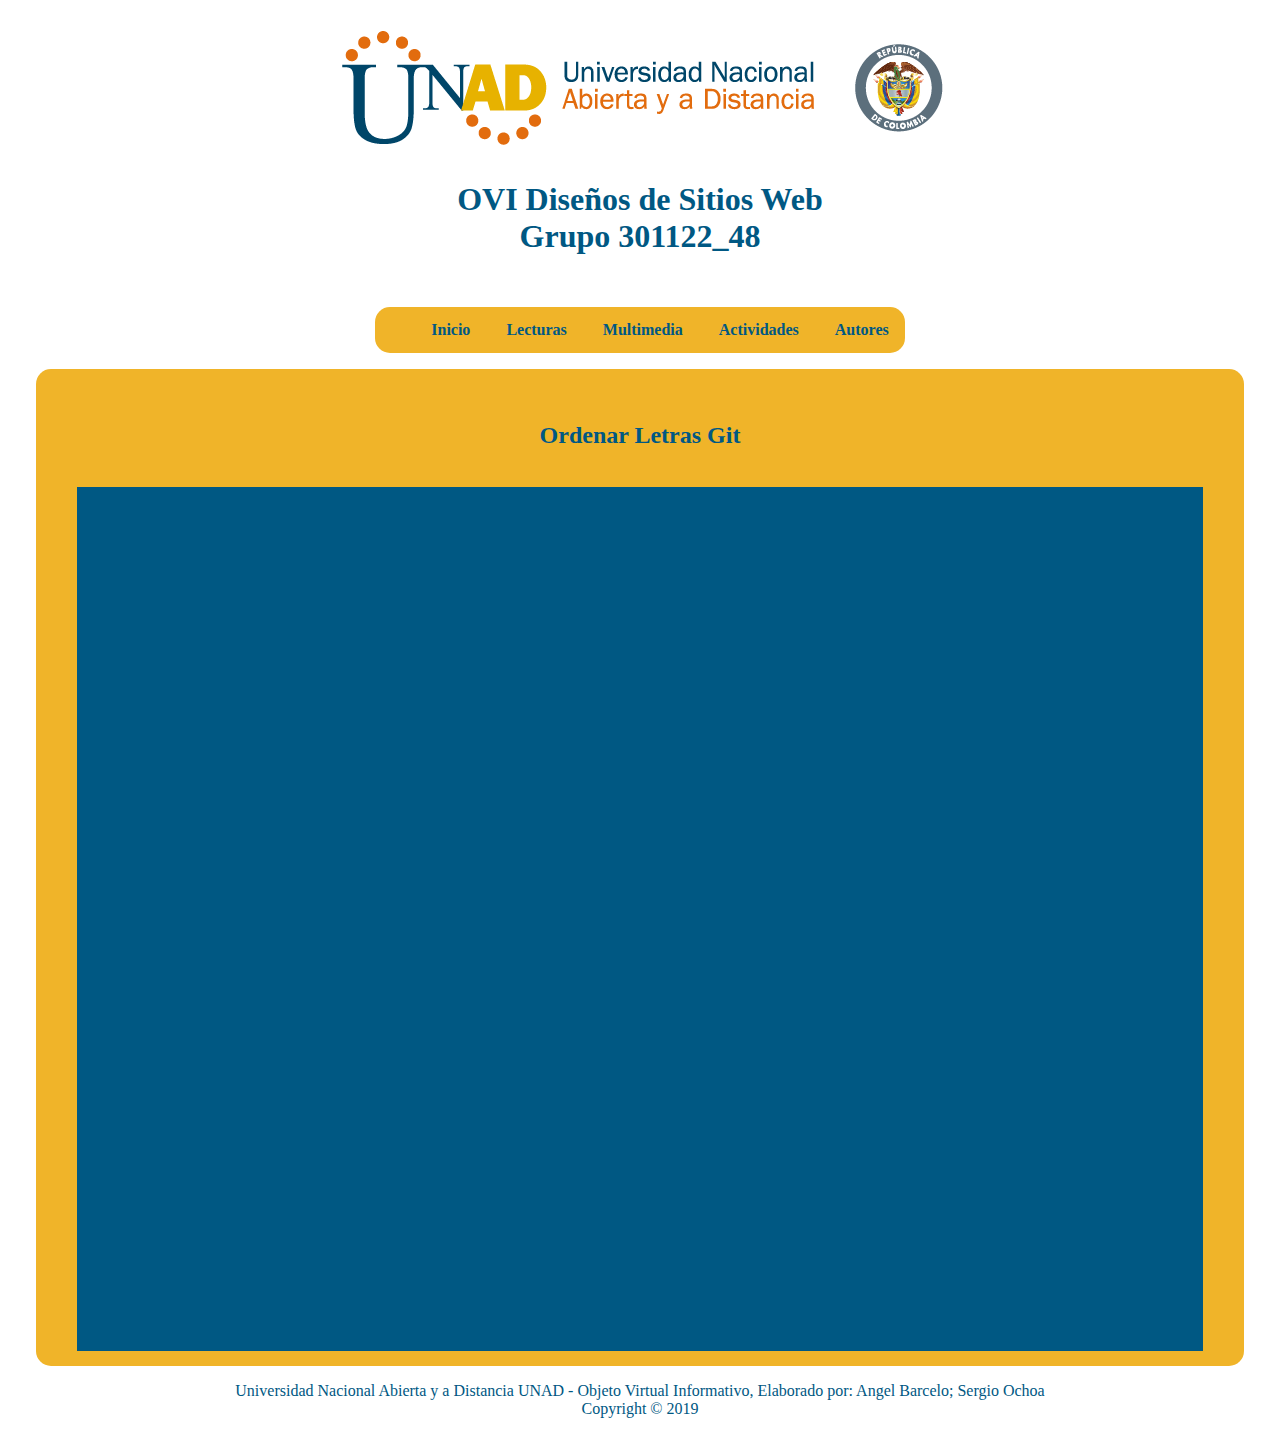
<file: actividades1.html>
<!DOCTYPE html>
<html lang="es">

<head>
  <meta charset="utf-8">
  <title>OVI Diseños Sitios Web</title>
  <link rel="stylesheet" href="CSS/estilos.css">
  <style type="text/css"></style>
</head>

<body>
  <header>
    <img src="haderUNAD.png" alt="some_text" style="width:width;height:height">
    <h1>OVI Diseños de Sitios Web<br>Grupo 301122_48</h1>
  </header>
  <nav>
    <ul class="menu">
      <li><a href="index.html">Inicio</a></li>
      <li class="desplegable">
        <a class="btnDesplegable" href="#">Lecturas</a>
      <div class="contenidoDesplegable">
        <a href="lecturas1.html">GIT</a>
        <a href="lecturas2.html">GITHUB</a>
        <a href="lecturas3.html">Mockup's</a>
        <a href="lecturas4.html">HTML5</a>
        <a href="lecturas5.html">CSS3</a>
      </div>
      </li>
      <li class="desplegable">
        <a class="btnDesplegable" href="#">Multimedia</a>
      <div class="contenidoDesplegable">
        <a href="multimedia1.html">Curso De HTML 5</a>
        <a href="multimedia2.html">Curso profesional de CSS3 de 0 a 100</a>
      </div>
      </li>
      <li class="desplegable">
        <a class="btnDesplegable" href="#">Actividades</a>
      <div class="contenidoDesplegable">
        <a href="actividades1.html">1. Ordenar Letras GitL</a>
        <a href="actividades2.html">2. Sopa De Letras</a>
        <a href="actividades3.html">3. Crucigramas</a>
      </div>
      </li>
      <li><a href="autores.html">Autores</a></li>
    </ul>
  </nav>
<section class="contenedor">
  <br>
  <h3>
    <h2 align="center">Ordenar Letras Git</h2>
  </h3>
  <br/>
  <article>
    <p>
      <iframe src='https://es.educaplay.com/recursos-educativos/3644293-github.html' width= '100%' height='800' frameborder='0'></iframe><a href='https://es.educaplay.com/recursos-educativos/3644293-github.html'></a>
    </p>
  </article>
    </section>
<footer>
    <p>Universidad Nacional Abierta y a Distancia UNAD - Objeto Virtual Informativo, Elaborado por: Angel Barcelo; Sergio Ochoa <br>Copyright &copy; 2019</p>
  </footer>

</body>
</html>
</file>
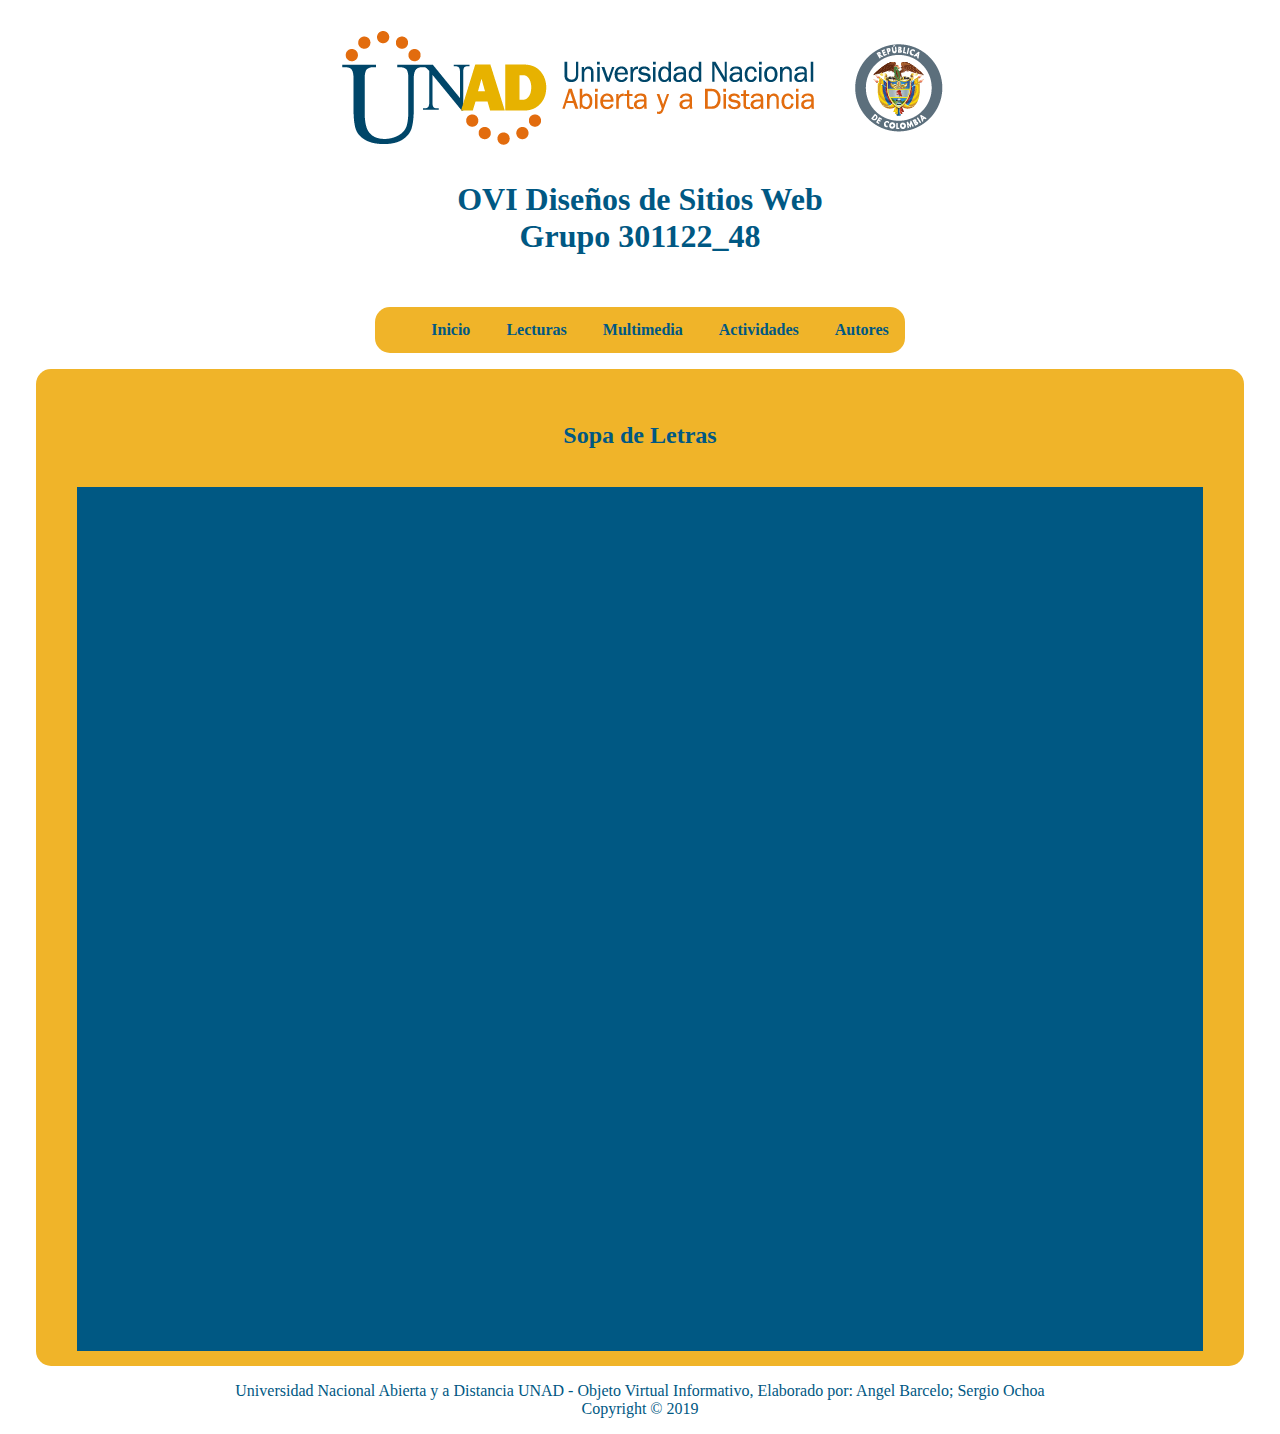
<file: actividades2.html>
<!DOCTYPE html>
<html lang="es">

<head>
  <meta charset="utf-8">
  <title>OVI Diseños Sitios Web</title>
  <link rel="stylesheet" href="CSS/estilos.css">
  <style type="text/css"></style>
</head>

<body>
  <header>
    <img src="haderUNAD.png" alt="some_text" style="width:width;height:height">
    <h1>OVI Diseños de Sitios Web<br>Grupo 301122_48</h1>
  </header>
  <nav>
    <ul class="menu">
      <li><a href="index.html">Inicio</a></li>
      <li class="desplegable">
        <a class="btnDesplegable" href="#">Lecturas</a>
      <div class="contenidoDesplegable">
        <a href="lecturas1.html">GIT</a>
        <a href="lecturas2.html">GITHUB</a>
        <a href="lecturas3.html">Mockup's</a>
        <a href="lecturas4.html">HTML5</a>
        <a href="lecturas5.html">CSS3</a>
      </div>
      </li>
      <li class="desplegable">
        <a class="btnDesplegable" href="#">Multimedia</a>
      <div class="contenidoDesplegable">
        <a href="multimedia1.html">Curso De HTML 5</a>
        <a href="multimedia2.html">Curso profesional de CSS3 de 0 a 100</a>
      </div>
      </li>
      <li class="desplegable">
        <a class="btnDesplegable" href="#">Actividades</a>
      <div class="contenidoDesplegable">
        <a href="actividades1.html">1. Ordenar Letras Git</a>
        <a href="actividades2.html">2. Sopa De Letras</a>
        <a href="actividades3.html">3. Crucigramas</a>
      </div>
      </li>
      <li><a href="autores.html">Autores</a></li>
    </ul>
  </nav>
<section class="contenedor">
  <br>
  <h3>
    <h2 align="center">Sopa de Letras</h2>
  </h3>
  <br/>
  <article>
    <p>
      <iframe src='https://es.educaplay.com/recursos-educativos/2647596-sopa_de_letras_ova_html5_y_css.html' width= '100%' height='800' frameborder='0'></iframe><a href='https://es.educaplay.com/recursos-educativos/2647596-sopa_de_letras_ova_html5_y_css.html'></a>
    </p>

  </article>
    </section>
<footer>
    <p>Universidad Nacional Abierta y a Distancia UNAD - Objeto Virtual Informativo, Elaborado por: Angel Barcelo; Sergio Ochoa <br>Copyright &copy; 2019</p>
  </footer>

</body>
</html>
</file>
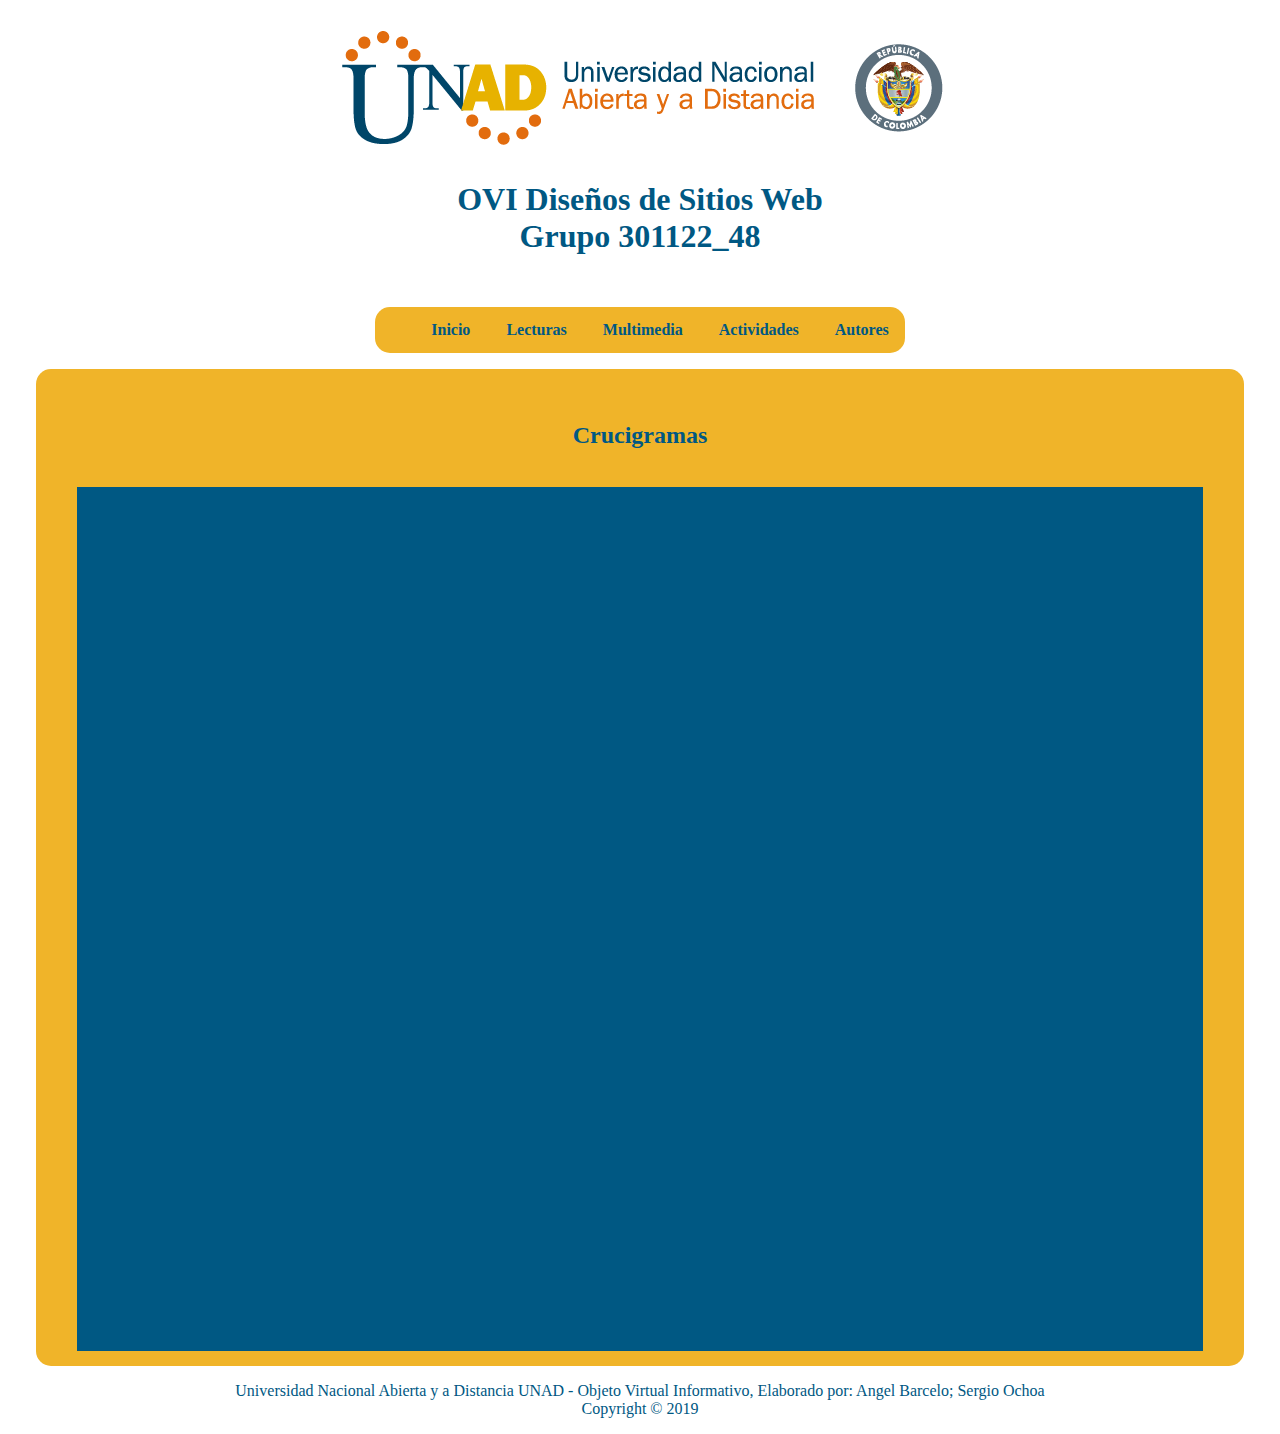
<file: actividades3.html>
<!DOCTYPE html>
<html lang="es">

<head>
  <meta charset="utf-8">
  <title>OVI Diseños Sitios Web</title>
  <link rel="stylesheet" href="CSS/estilos.css">
  <style type="text/css"></style>
</head>

<body>
  <header>
    <img src="haderUNAD.png" alt="some_text" style="width:width;height:height">
    <h1>OVI Diseños de Sitios Web<br>Grupo 301122_48</h1>
  </header>
  <nav>
    <ul class="menu">
      <li><a href="index.html">Inicio</a></li>
      <li class="desplegable">
        <a class="btnDesplegable" href="#">Lecturas</a>
      <div class="contenidoDesplegable">
        <a href="lecturas1.html">GIT</a>
        <a href="lecturas2.html">GITHUB</a>
        <a href="lecturas3.html">Mockup's</a>
        <a href="lecturas4.html">HTML5</a>
        <a href="lecturas5.html">CSS3</a>
      </div>
      </li>
      <li class="desplegable">
        <a class="btnDesplegable" href="#">Multimedia</a>
      <div class="contenidoDesplegable">
        <a href="multimedia1.html">Curso De HTML 5</a>
        <a href="multimedia2.html">Curso profesional de CSS3 de 0 a 100</a>
      </div>
      </li>
      <li class="desplegable">
        <a class="btnDesplegable" href="#">Actividades</a>
      <div class="contenidoDesplegable">
        <a href="actividades1.html">1. Ordenar Letras Git</a>
        <a href="actividades2.html">2. Sopa De Letras</a>
        <a href="actividades3.html">3. Crucigramass</a>
      </div>
      </li>
      <li><a href="autores.html">Autores</a></li>
    </ul>
  </nav>
<section class="contenedor">
  <br>
  <h3>
    <h2 align="center">Crucigramas</h2>
  </h3>
  <br/>
  <article>
    <p>
      <iframe src='https://es.educaplay.com/recursos-educativos/3258125-html_y_css.html' width= '100%' height='800' frameborder='0'></iframe><a href='https://es.educaplay.com/recursos-educativos/3258125-html_y_css.html'></a>
    </p>

  </article>
    </section>
<footer>
    <p>Universidad Nacional Abierta y a Distancia UNAD - Objeto Virtual Informativo, Elaborado por: Angel Barcelo; Sergio Ochoa <br>Copyright &copy; 2019</p>
  </footer>

</body>
</html>
</file>
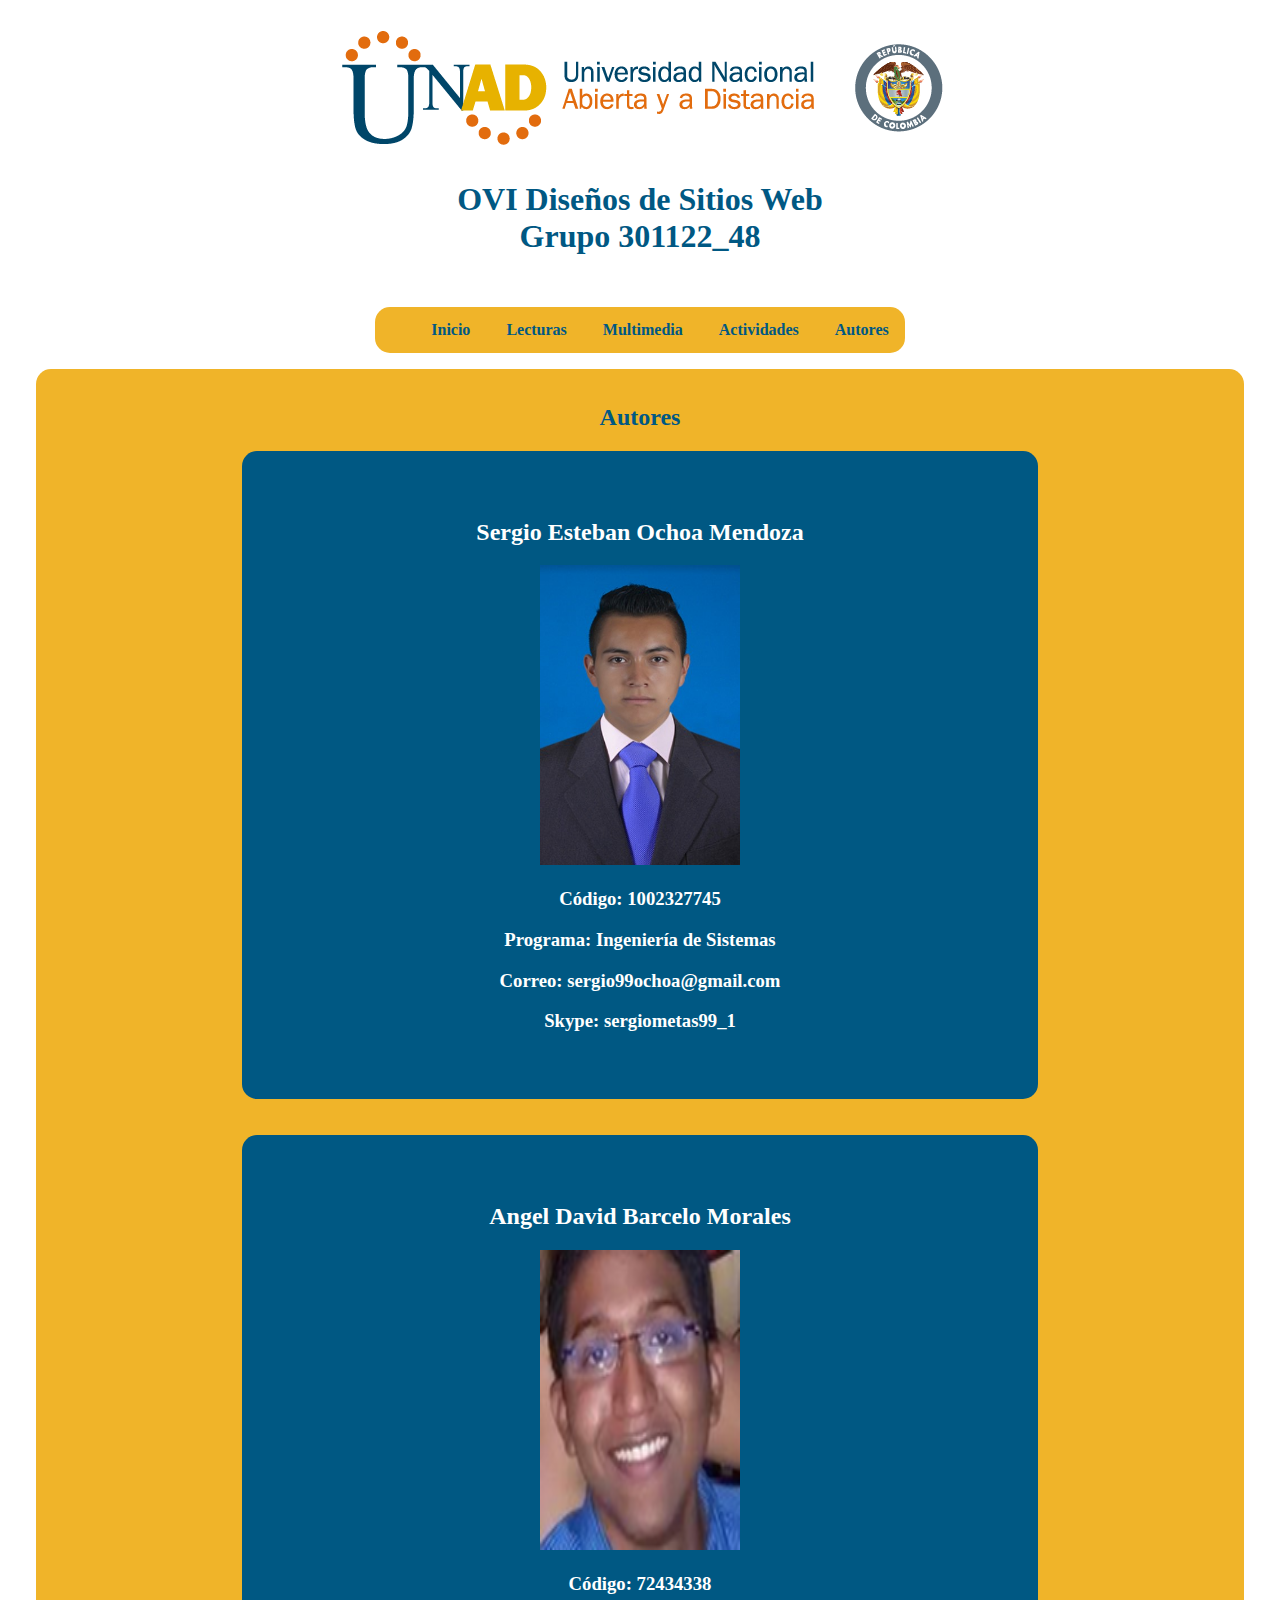
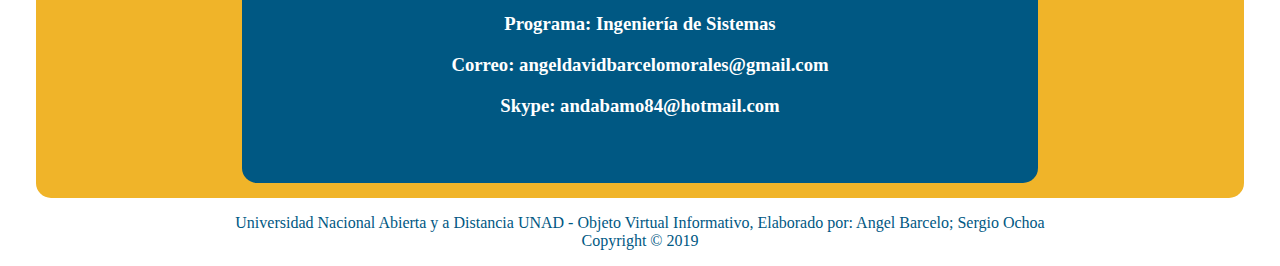
<file: autores.html>
<!DOCTYPE html>
<html lang="es">

<head>
  <meta charset="utf-8">
  <title>OVI Diseños Sitios Web</title>
  <link rel="stylesheet" href="CSS/estilos.css">
  <style type="text/css"></style>
</head>

<body>
  <header>
    <img src="haderUNAD.png" alt="some_text" style="width:width;height:height">
    <h1>OVI Diseños de Sitios Web<br>Grupo 301122_48</h1>
  </header>
  <nav>
    <ul class="menu">
      <li><a href="index.html">Inicio</a></li>
      <li class="desplegable">
        <a class="btnDesplegable" href="#">Lecturas</a>
      <div class="contenidoDesplegable">
        <a href="lecturas1.html">GIT</a>
        <a href="lecturas2.html">GITHUB</a>
        <a href="lecturas3.html">Mockup's</a>
        <a href="lecturas4.html">HTML5</a>
        <a href="lecturas5.html">CSS3</a>
      </div>
      </li>
      <li class="desplegable">
        <a class="btnDesplegable" href="#">Multimedia</a>
      <div class="contenidoDesplegable">
        <a href="multimedia1.html">Curso de HTML5</a>
        <a href="multimedia2.html">Curso de CSS3</a>
      </div>
      </li>
      <li class="desplegable">
        <a class="btnDesplegable" href="#">Actividades</a>
      <div class="contenidoDesplegable">
        <a href="actividades1.html">1.Ordenar Letras Git</a>
        <a href="actividades2.html">2.Sopa de Letras</a>
        <a href="actividades3.html">3.Crucigramas</a>
      </div>
      </li>
      <li><a href="autores.html">Autores</a></li>
    </ul>
  </nav>

  <section class="contenedor">
    <h2>Autores</h2>
    <section class="principal">
      <h2>Sergio Esteban Ochoa Mendoza</h2>
      <img src="autores1.jpg" width="200px" height="300px">
      <h3>Código: 1002327745</h3>
      <h3>Programa: Ingeniería de Sistemas</h3>
      <h3>Correo: sergio99ochoa@gmail.com</h3>
      <h3>Skype: sergiometas99_1</h3>
    </section>
    <br><br><br>
    <section class="principal2">
      <h2>Angel David Barcelo Morales</h2>
      <img src="autores2.jpg" width="200px" height="300px">
      <h3>Código: 72434338</h3>
      <h3>Programa: Ingeniería de Sistemas</h3>
      <h3>Correo: angeldavidbarcelomorales@gmail.com</h3>
      <h3>Skype: andabamo84@hotmail.com</h3>
    </section>
  </section>

  <footer>
    <p>Universidad Nacional Abierta y a Distancia UNAD - Objeto Virtual Informativo, Elaborado por: Angel
    Barcelo; Sergio Ochoa <br>Copyright &copy; 2019</p>
  </footer>

</body>
</html>
</file>
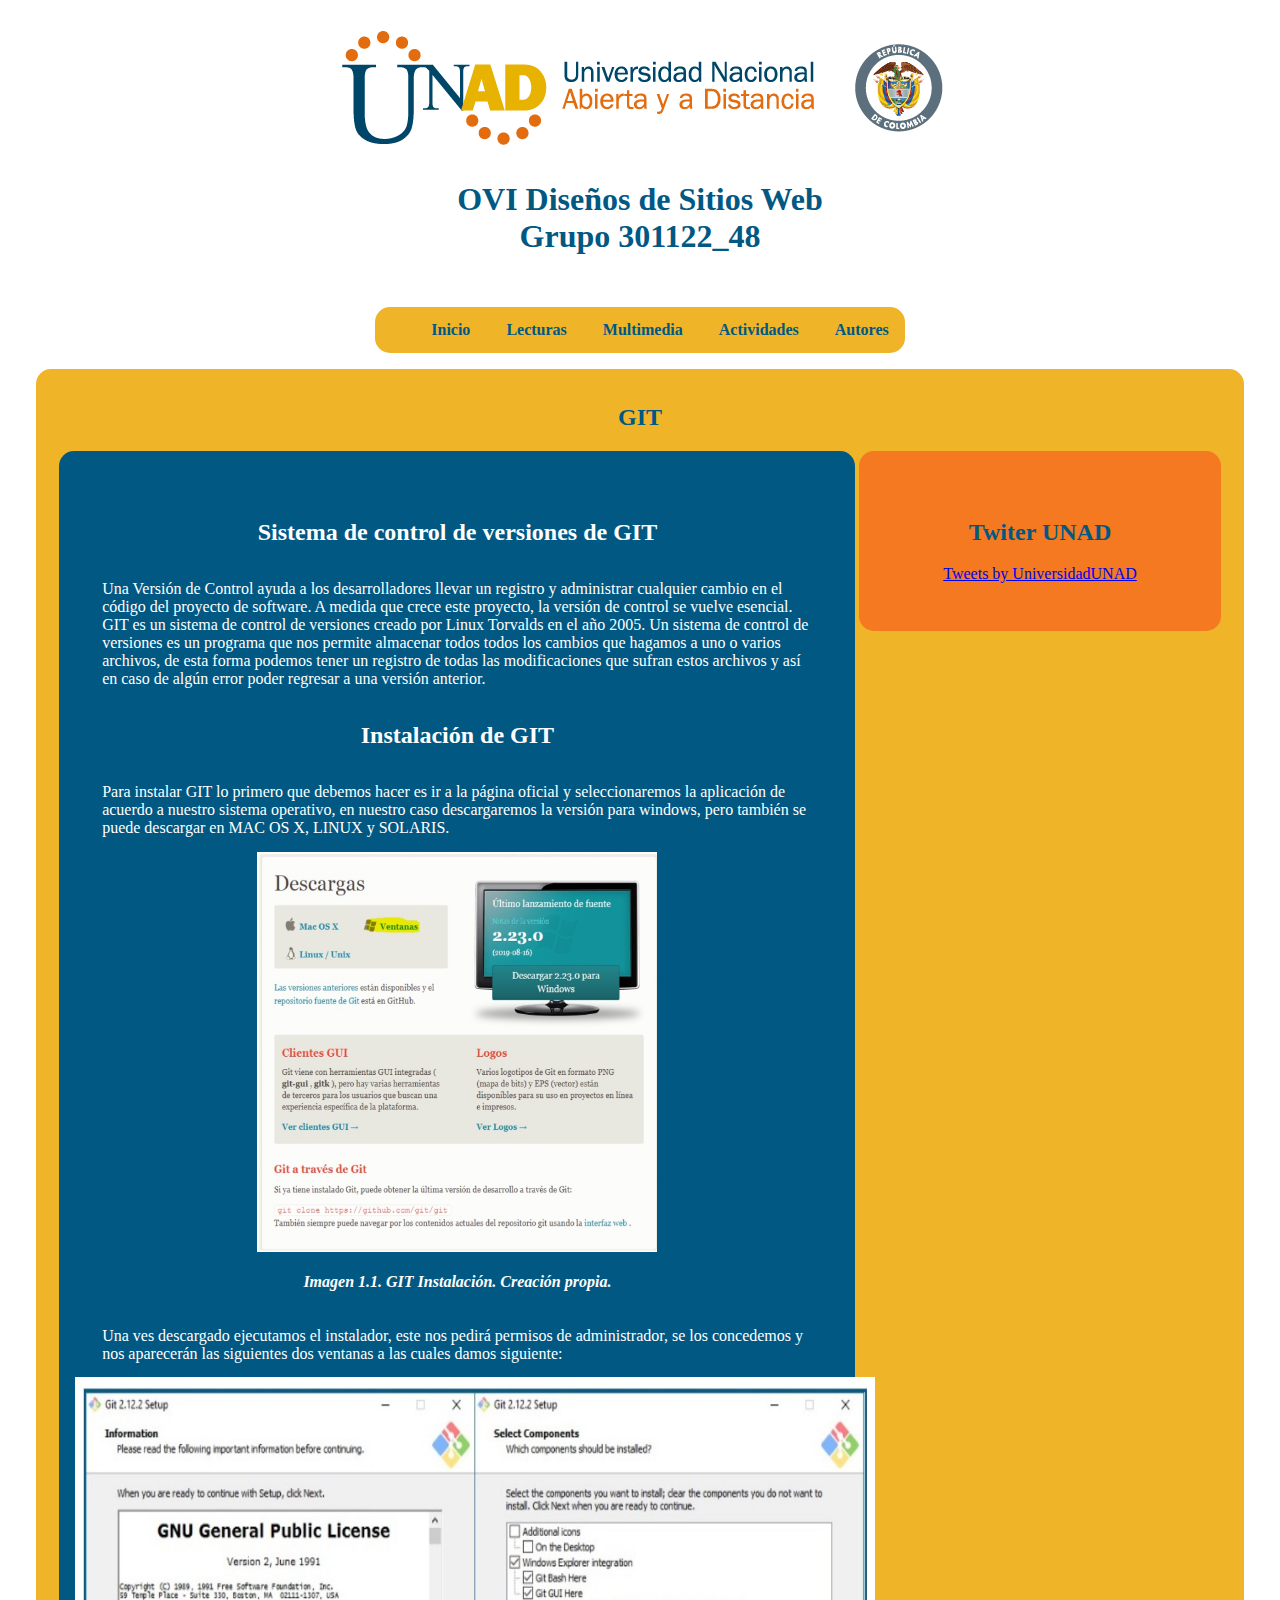
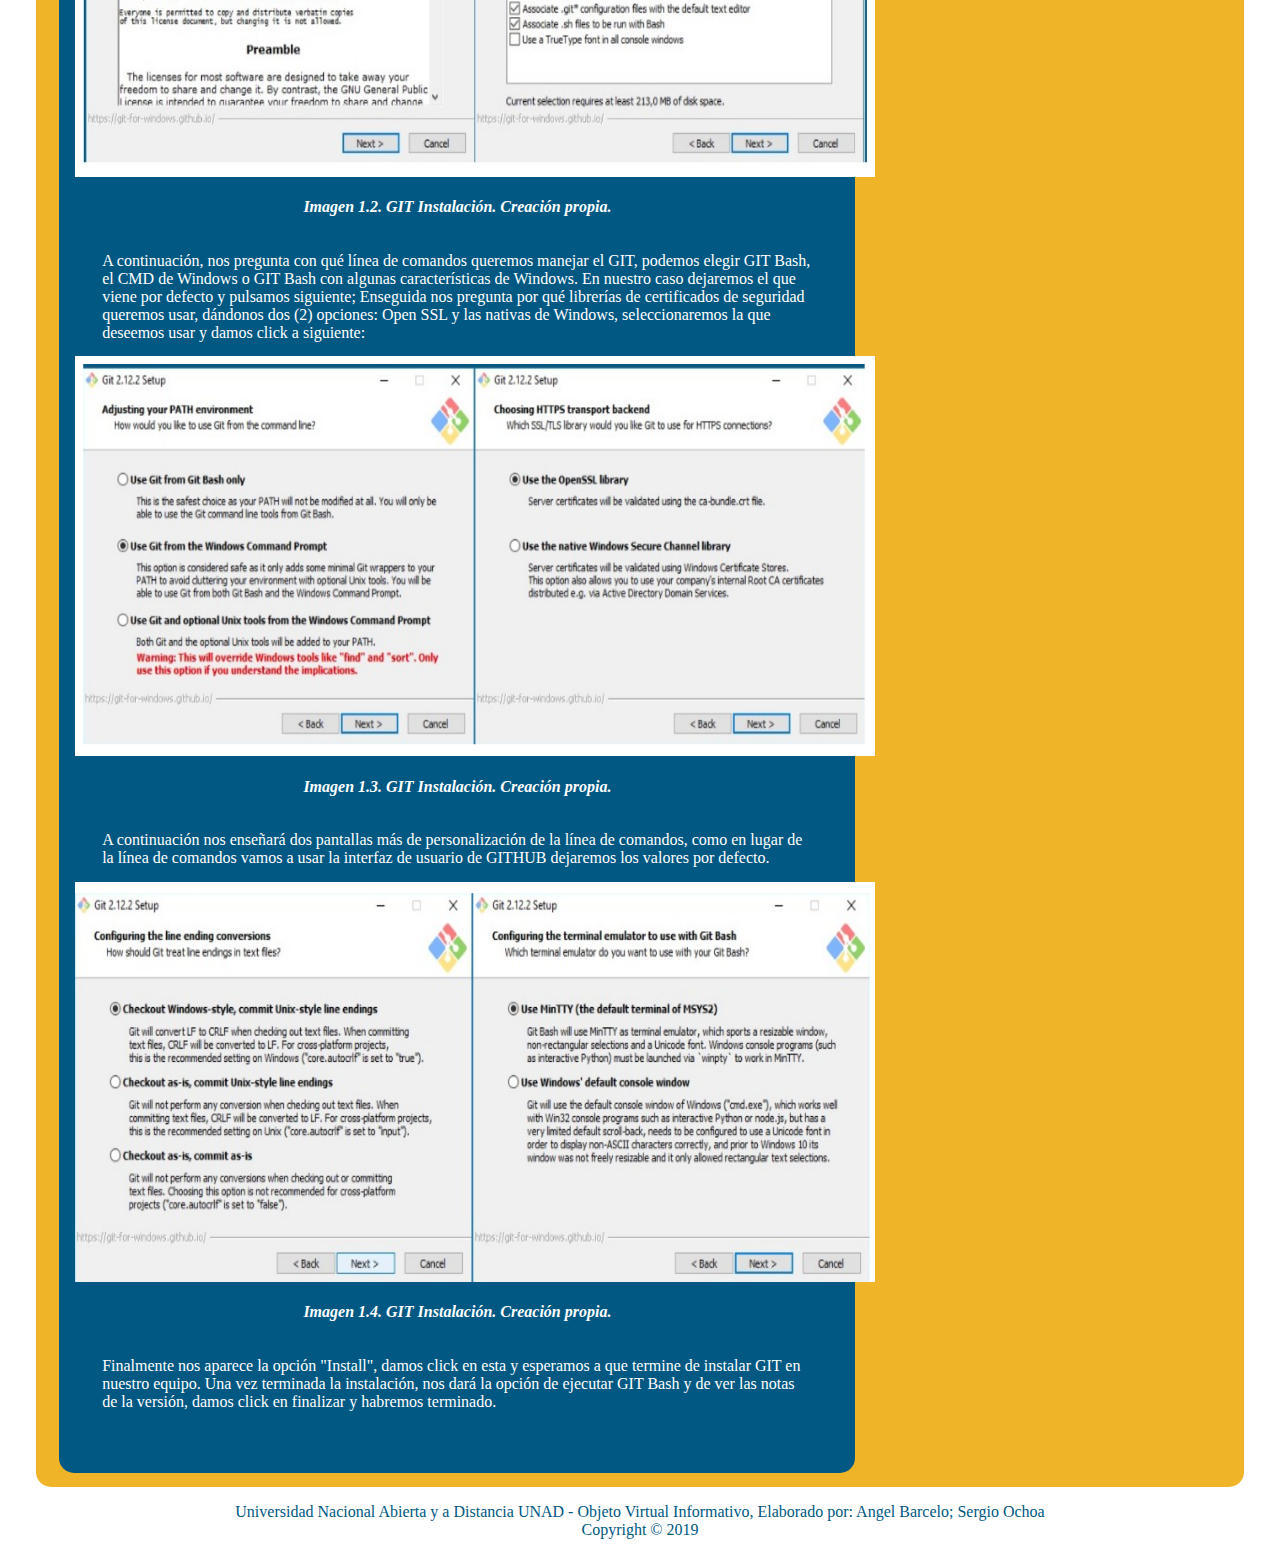
<file: lecturas1.html>
<!DOCTYPE html>
<html lang="es">

<head>
  <meta charset="utf-8">
  <title>OVI Diseños Sitios Web</title>
  <link rel="stylesheet" href="CSS/estilos.css">
  <style type="text/css"></style>
</head>

<body>
  <header>
    <img src="haderUNAD.png" alt="some_text" style="width:width;height:height">
    <h1>OVI Diseños de Sitios Web<br>Grupo 301122_48</h1>
  </header>
  <nav>
    <ul class="menu">
      <li><a href="index.html">Inicio</a></li>
      <li class="desplegable">
        <a class="btnDesplegable" href="#">Lecturas</a>
      <div class="contenidoDesplegable">
        <a href="lecturas1.html">GIT</a>
        <a href="lecturas2.html">GITHUB</a>
        <a href="lecturas3.html">Mockup's</a>
        <a href="lecturas4.html">HTML5</a>
        <a href="lecturas5.html">CSS3</a>
      </div>
      </li>
      <li class="desplegable">
        <a class="btnDesplegable" href="#">Multimedia</a>
      <div class="contenidoDesplegable">
        <a href="multimedia1.html">Curso de HTML5</a>
        <a href="multimedia2.html">Curso de CSS3</a>
      </div>
      </li>
      <li class="desplegable">
        <a class="btnDesplegable" href="#">Actividades</a>
      <div class="contenidoDesplegable">
        <a href="actividades1.html">1.Ordenar Letras Git</a>
        <a href="actividades2.html">2.Sopa de Letras</a>
        <a href="actividades3.html">3.Crucigramas</a>
      </div>
      </li>
      <li><a href="autores.html">Autores</a></li>
    </ul>
  </nav>

  <section class="contenedor">
    <h2>GIT</h2>

    <section class="principal">
      <h2>Sistema de control de versiones de GIT</h2>
      <article>
        Una Versión de Control ayuda a los desarrolladores llevar un registro y administrar cualquier cambio
        en el código del proyecto de software. A medida que crece este proyecto, la versión de control se vuelve esencial.<br>
        GIT es un sistema de control de versiones creado por Linux Torvalds en el año 2005.
        Un sistema de control de versiones es un programa que nos permite almacenar todos todos
        los cambios que hagamos a uno o varios archivos, de esta forma podemos tener un registro de todas
        las modificaciones que sufran estos archivos y así en caso de algún error poder regresar a una
        versión anterior.
      </article>
      <h2>Instalación de GIT</h2>
      <article>
        Para instalar GIT lo primero que debemos hacer es ir a la página oficial y seleccionaremos la aplicación
        de acuerdo a nuestro sistema operativo, en nuestro caso descargaremos la versión para windows, pero también
        se puede descargar en MAC OS X, LINUX y SOLARIS.
      </article>
      <img src="lecturas1-imagen1.png" width="400" height="400" align="center"/>
      <h4><i>Imagen 1.1. GIT Instalación. Creación propia.</i></h4>
      <article>
        Una ves descargado ejecutamos el instalador, este nos pedirá permisos de administrador, se los concedemos y nos
        aparecerán las siguientes dos ventanas a las cuales damos siguiente:
      </article>
      <img src="lecturas1-imagen2.png" width="800" height="400" align="center"/>
      <h4><i>Imagen 1.2. GIT Instalación. Creación propia.</i></h4>
      <article>
        A continuación, nos pregunta con qué línea de comandos queremos manejar el GIT, podemos elegir GIT Bash,
        el CMD de Windows o GIT Bash con algunas características de Windows. En nuestro caso dejaremos el que viene
        por defecto y pulsamos siguiente; Enseguida nos pregunta por qué librerías de certificados de seguridad queremos
        usar, dándonos dos (2) opciones: Open SSL y las nativas de Windows, seleccionaremos la que deseemos usar y damos
        click a siguiente:
      </article>
      <img src="lecturas1-imagen3.png" width="800" height="400" align="center"/>
      <h4><i>Imagen 1.3. GIT Instalación. Creación propia.</i></h4>
      <article>
        A continuación nos enseñará dos pantallas más de personalización de la línea de comandos, como en lugar de la línea
        de comandos vamos a usar la interfaz de usuario de GITHUB dejaremos los valores por defecto.
      </article>
      <img src="lecturas1-imagen4.png" width="800" height="400" align="center"/>
      <h4><i>Imagen 1.4. GIT Instalación. Creación propia.</i></h4>
      <article>
        Finalmente nos aparece la opción "Install", damos click en esta y esperamos a que termine de instalar GIT en nuestro
        equipo. Una vez terminada la instalación, nos dará la opción de ejecutar GIT Bash y de ver las notas de la versión, damos
        click en finalizar y habremos terminado.
      </article>
    </section>

    <aside>
      <h2>Twiter UNAD</h2>
      <a width="300" height="200" class="twitter-timeline" href="https://twitter.com/UniversidadUNAD?ref_src=twsrc%5Etfw">Tweets by UniversidadUNAD</a> <script async src="https://platform.twitter.com/widgets.js" charset="utf-8"></script>
    </aside>
  </section>

  <footer>
    <p>Universidad Nacional Abierta y a Distancia UNAD - Objeto Virtual Informativo, Elaborado por: Angel
    Barcelo; Sergio Ochoa <br>Copyright &copy; 2019</p>
  </footer>

</body>
</html>
</file>
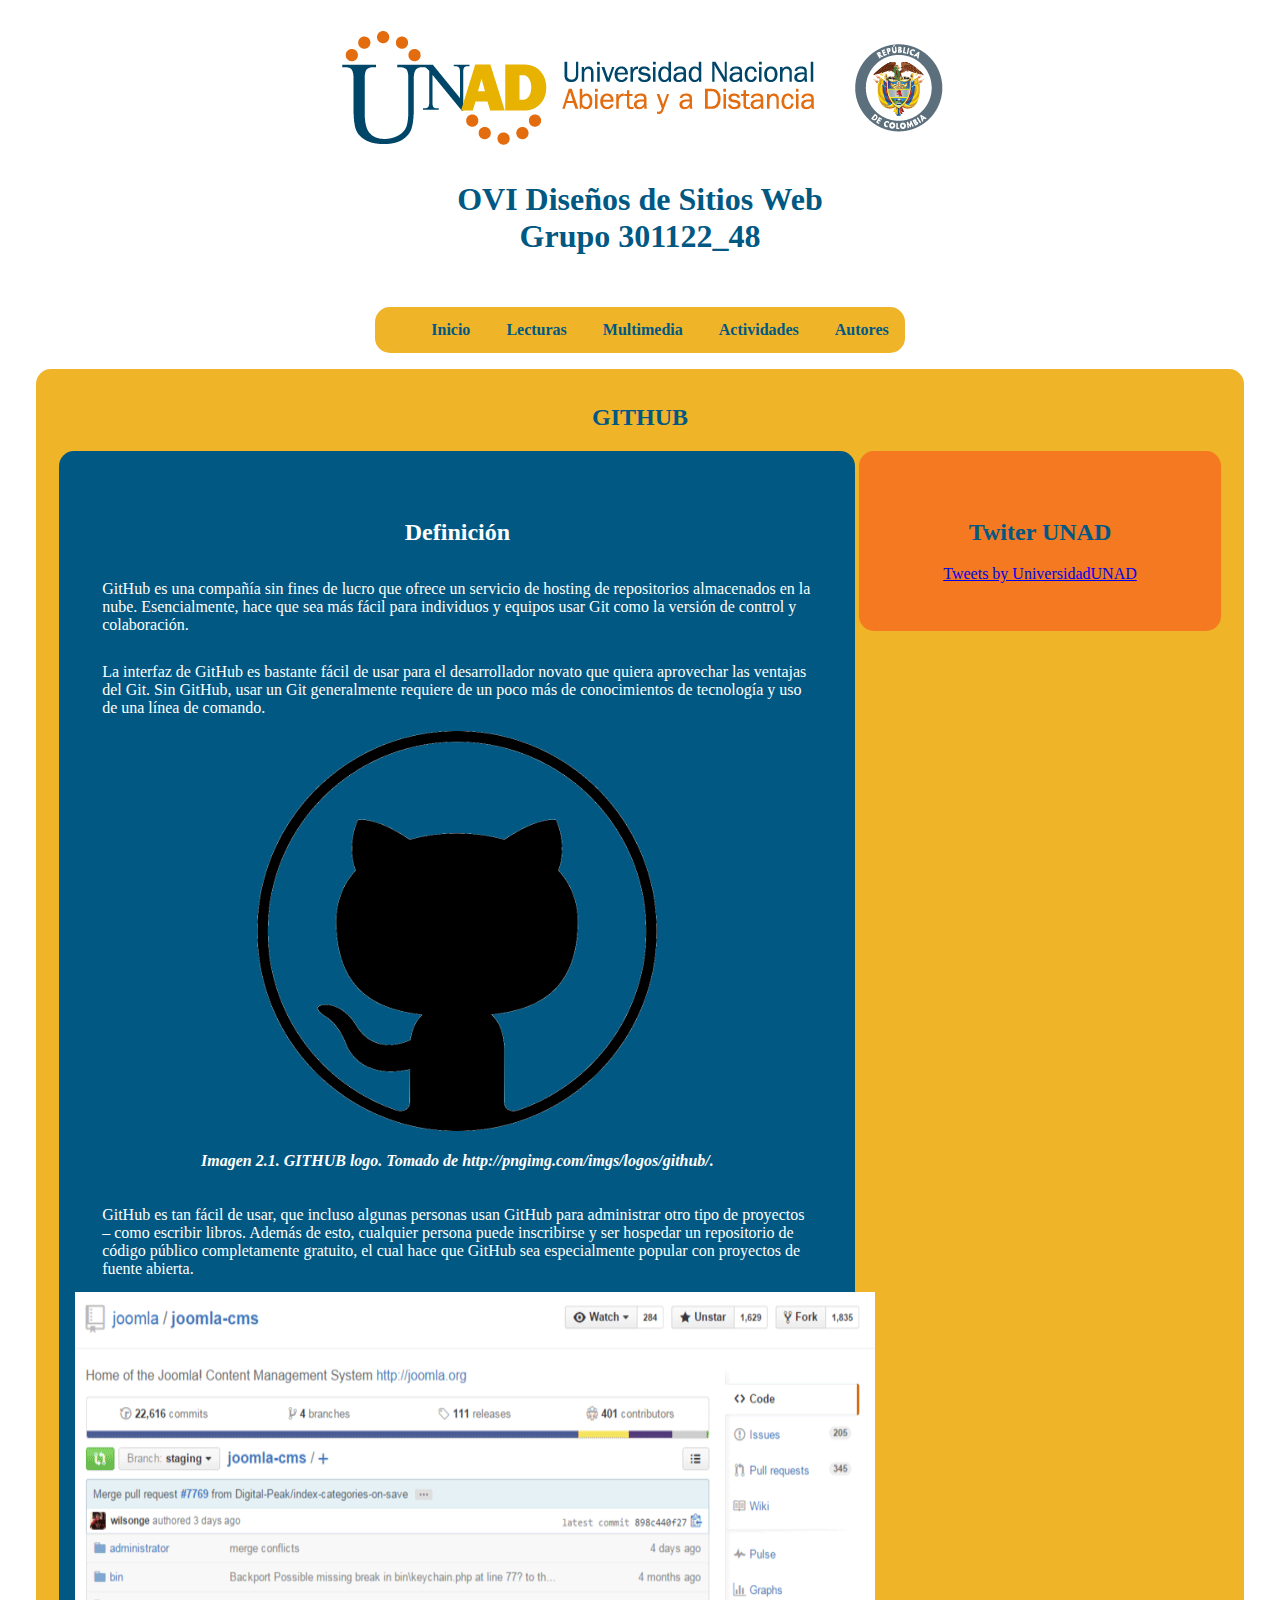
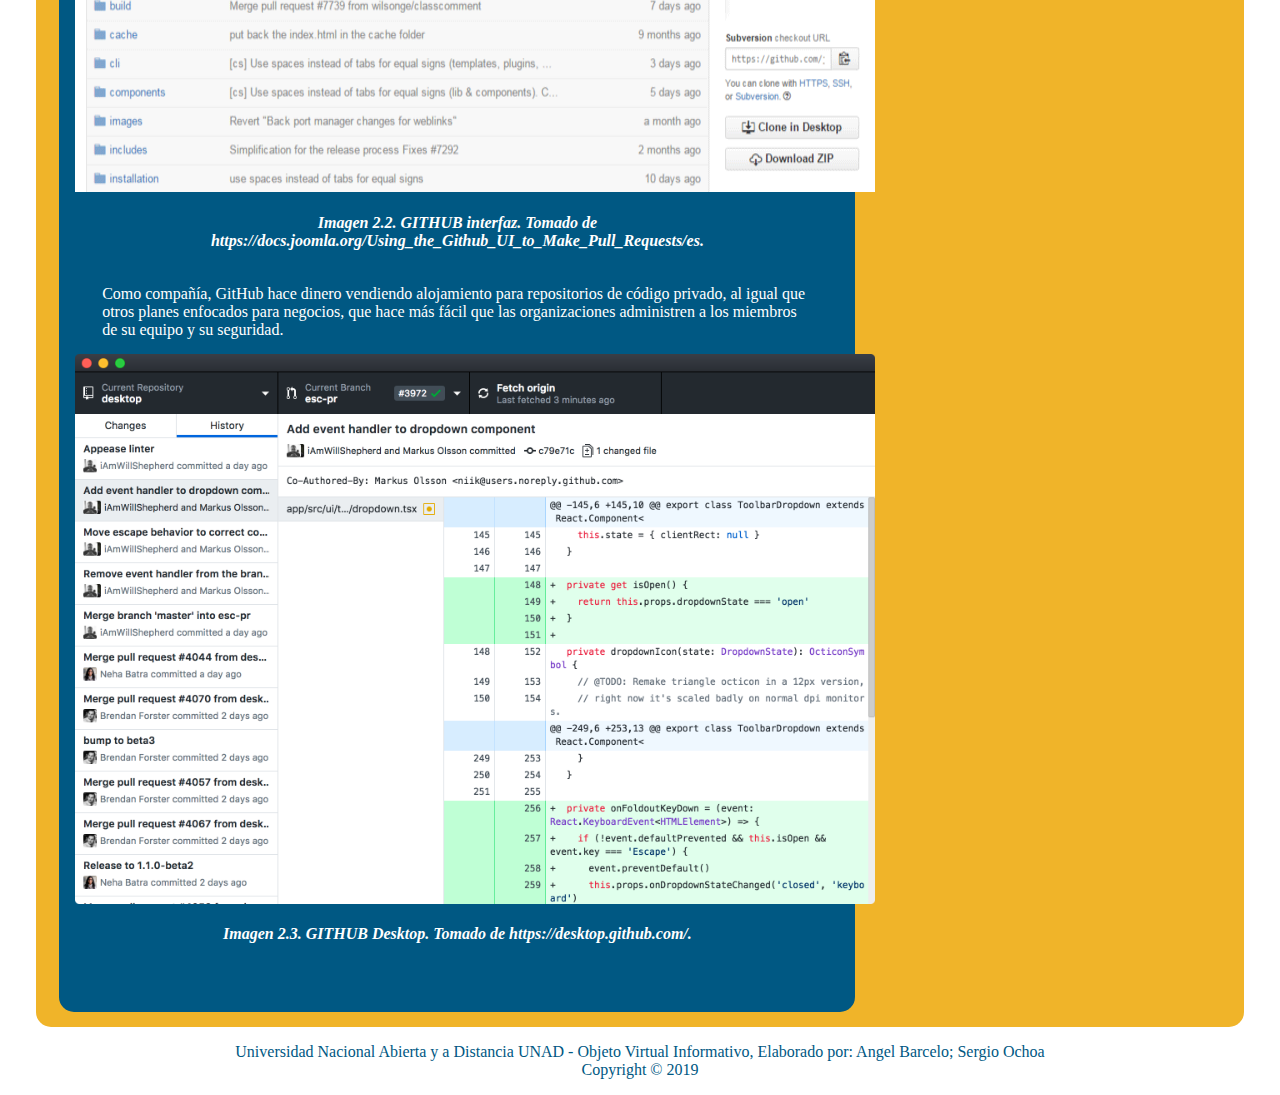
<file: lecturas2.html>
<!DOCTYPE html>
<html lang="es">

<head>
  <meta charset="utf-8">
  <title>OVI Diseños Sitios Web</title>
  <link rel="stylesheet" href="CSS/estilos.css">
  <style type="text/css"></style>
</head>

<body>
  <header>
    <img src="haderUNAD.png" alt="some_text" style="width:width;height:height">
    <h1>OVI Diseños de Sitios Web<br>Grupo 301122_48</h1>
  </header>
  <nav>
    <ul class="menu">
      <li><a href="index.html">Inicio</a></li>
      <li class="desplegable">
        <a class="btnDesplegable" href="#">Lecturas</a>
      <div class="contenidoDesplegable">
        <a href="lecturas1.html">GIT</a>
        <a href="lecturas2.html">GITHUB</a>
        <a href="lecturas3.html">Mockup's</a>
        <a href="lecturas4.html">HTML5</a>
        <a href="lecturas5.html">CSS3</a>
      </div>
      </li>
      <li class="desplegable">
        <a class="btnDesplegable" href="#">Multimedia</a>
      <div class="contenidoDesplegable">
        <a href="multimedia1.html">Curso de HTML5</a>
        <a href="multimedia2.html">Curso de CSS3</a>
      </div>
      </li>
      <li class="desplegable">
        <a class="btnDesplegable" href="#">Actividades</a>
      <div class="contenidoDesplegable">
        <a href="actividades1.html">1.Ordenar Letras Git</a>
        <a href="actividades2.html">2.Sopa de Letras</a>
        <a href="actividades3.html">3.Crucigramas</a>
      </div>
      </li>
      <li><a href="autores.html">Autores</a></li>
    </ul>
  </nav>

  <section class="contenedor">
    <h2>GITHUB</h2>

    <section class="principal">
      <h2>Definición</h2>
      <article>
        GitHub es una compañía sin fines de lucro que ofrece un servicio de hosting de repositorios almacenados en la nube.
        Esencialmente, hace que sea más fácil para individuos y equipos usar Git como la versión de control y colaboración.
      </article>
      <article>
        La interfaz de GitHub es bastante fácil de usar para el desarrollador novato que quiera aprovechar las ventajas del Git.
        Sin GitHub, usar un Git generalmente requiere de un poco más de conocimientos de tecnología y uso de una línea de comando.
      </article>
      <img src="lecturas2-imagen1.png" width="400" height="400" align="center"/>
      <h4><i>Imagen 2.1. GITHUB logo. Tomado de http://pngimg.com/imgs/logos/github/.</i></h4>
      <article>
        GitHub es tan fácil de usar, que incluso algunas personas usan GitHub para administrar otro tipo de proyectos – como escribir libros.
        Además de esto, cualquier persona puede inscribirse y ser hospedar un repositorio de código público completamente gratuito, el cual hace que
        GitHub sea especialmente popular con proyectos de fuente abierta.
      </article>
      <img src="lecturas2-imagen2.png" width="800" height="500" align="center"/>
      <h4><i>Imagen 2.2. GITHUB interfaz. Tomado de https://docs.joomla.org/Using_the_Github_UI_to_Make_Pull_Requests/es.</i></h4>
      <article>
        Como compañía, GitHub hace dinero vendiendo alojamiento para repositorios de código privado, al igual que otros planes enfocados para
        negocios, que hace más fácil que las organizaciones administren a los miembros de su equipo y su seguridad.
      </article>
      <img src="lecturas2-imagen3.png" width="800" height="550" align="center"/>
      <h4><i>Imagen 2.3. GITHUB Desktop. Tomado de https://desktop.github.com/.</i></h4>
    </section>

    <aside>
      <h2>Twiter UNAD</h2>
      <a width="300" height="200" class="twitter-timeline" href="https://twitter.com/UniversidadUNAD?ref_src=twsrc%5Etfw">Tweets by UniversidadUNAD</a> <script async src="https://platform.twitter.com/widgets.js" charset="utf-8"></script>
    </aside>
  </section>

  <footer>
    <p>Universidad Nacional Abierta y a Distancia UNAD - Objeto Virtual Informativo, Elaborado por: Angel
    Barcelo; Sergio Ochoa <br>Copyright &copy; 2019</p>
  </footer>

</body>
</html>
</file>
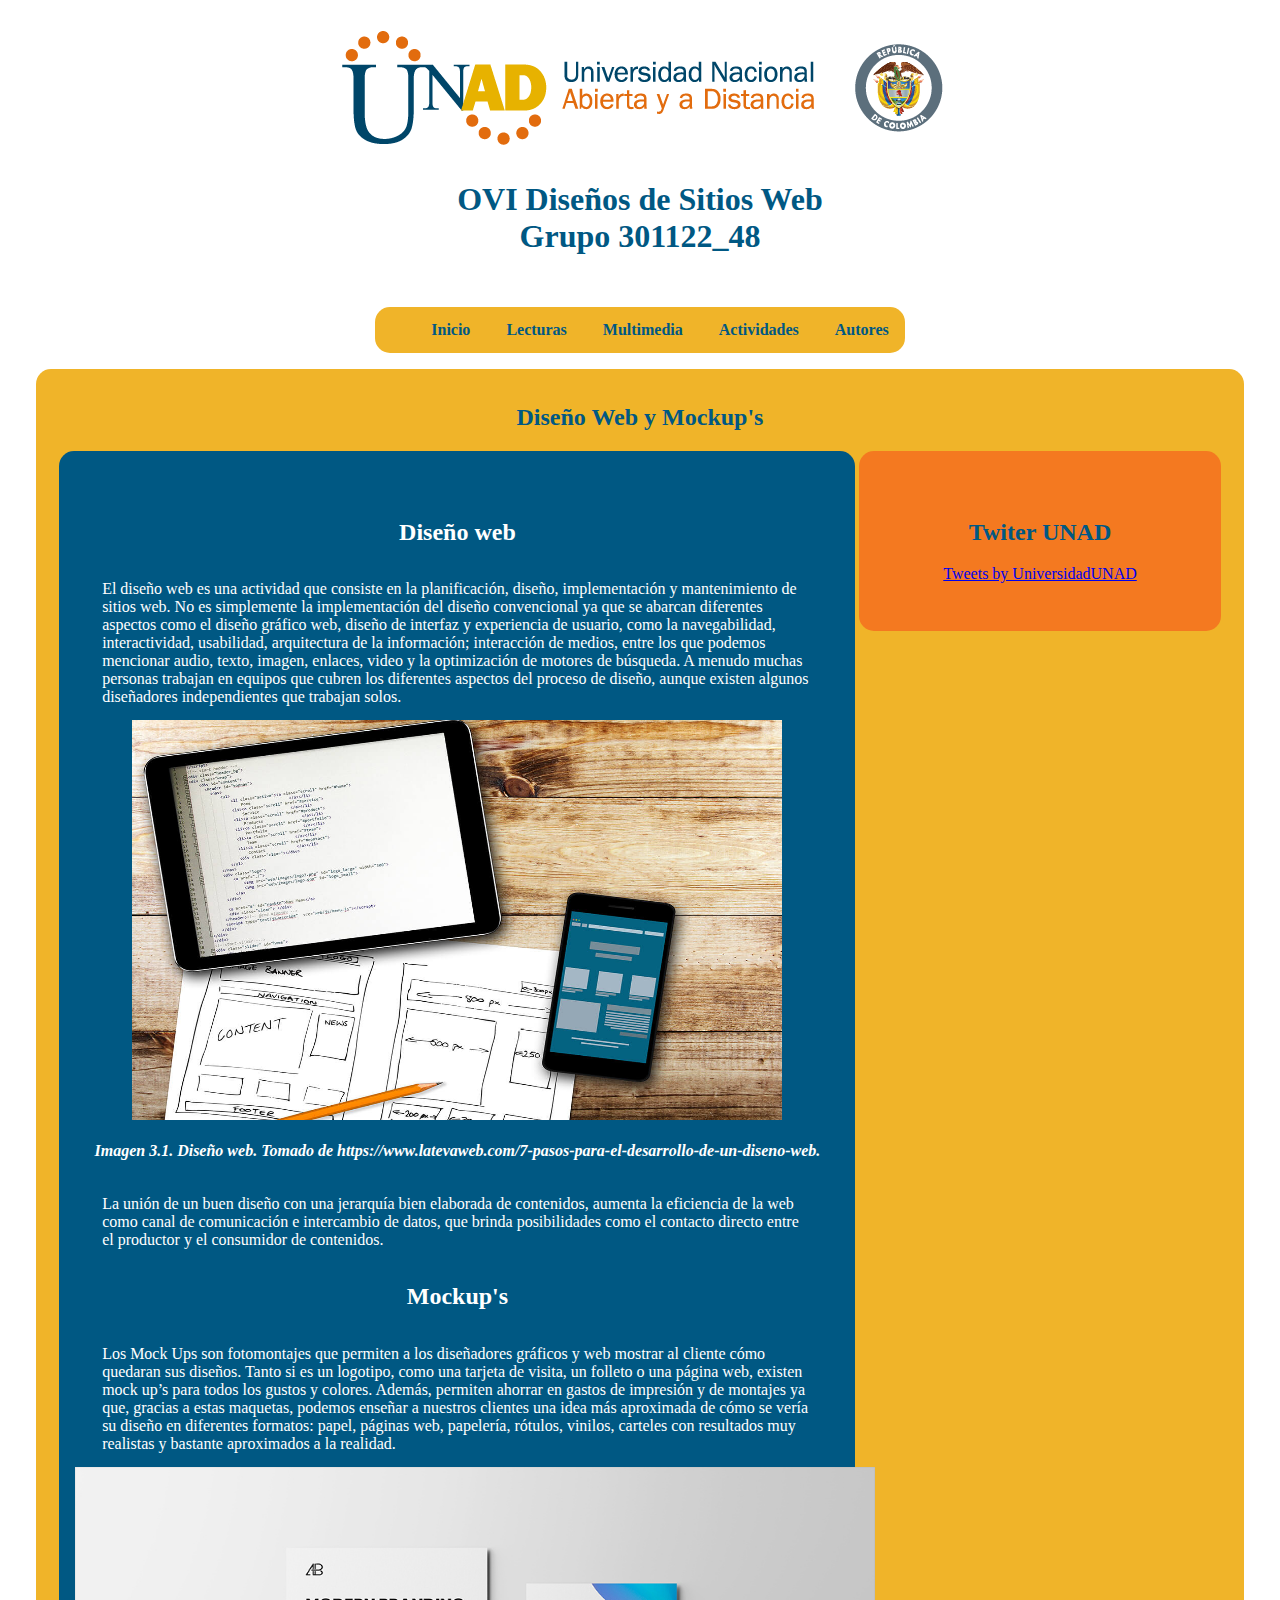
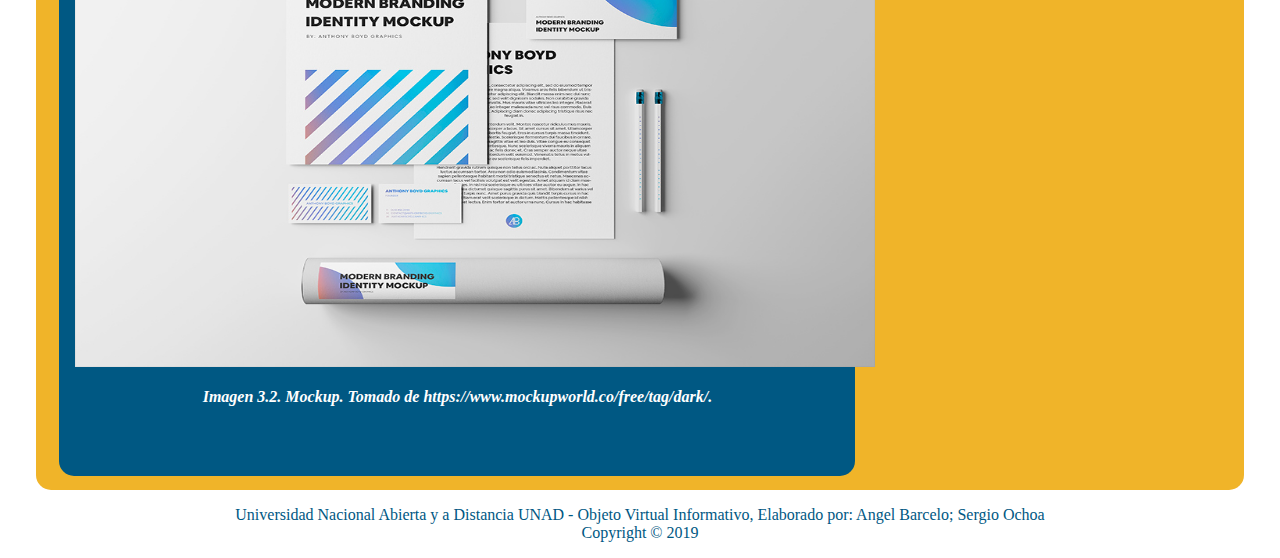
<file: lecturas3.html>
<!DOCTYPE html>
<html lang="es">

<head>
  <meta charset="utf-8">
  <title>OVI Diseños Sitios Web</title>
  <link rel="stylesheet" href="CSS/estilos.css">
  <style type="text/css"></style>
</head>

<body>
  <header>
    <img src="haderUNAD.png" alt="some_text" style="width:width;height:height">
    <h1>OVI Diseños de Sitios Web<br>Grupo 301122_48</h1>
  </header>
  <nav>
    <ul class="menu">
      <li><a href="index.html">Inicio</a></li>
      <li class="desplegable">
        <a class="btnDesplegable" href="#">Lecturas</a>
      <div class="contenidoDesplegable">
        <a href="lecturas1.html">GIT</a>
        <a href="lecturas2.html">GITHUB</a>
        <a href="lecturas3.html">Mockup's</a>
        <a href="lecturas4.html">HTML5</a>
        <a href="lecturas5.html">CSS3</a>
      </div>
      </li>
      <li class="desplegable">
        <a class="btnDesplegable" href="#">Multimedia</a>
      <div class="contenidoDesplegable">
        <a href="multimedia1.html">Curso de HTML5</a>
        <a href="multimedia2.html">Curso de CSS3</a>
      </div>
      </li>
      <li class="desplegable">
        <a class="btnDesplegable" href="#">Actividades</a>
      <div class="contenidoDesplegable">
        <a href="actividades1.html">1.Ordenar Letras Git</a>
        <a href="actividades2.html">2.Sopa de Letras</a>
        <a href="actividades3.html">3.Crucigramas</a>
      </div>
      </li>
      <li><a href="autores.html">Autores</a></li>
    </ul>
  </nav>

  <section class="contenedor">
    <h2>Diseño Web y Mockup's</h2>

    <section class="principal">
      <h2>Diseño web</h2>
      <article>
        El diseño web es una actividad que consiste en la planificación, diseño, implementación y mantenimiento
        de sitios web. No es simplemente la implementación del diseño convencional ya que se abarcan diferentes
        aspectos como el diseño gráfico web, diseño de interfaz y experiencia de usuario, como la navegabilidad,
        interactividad, usabilidad, arquitectura de la información; interacción de medios, entre los que podemos
        mencionar audio, texto, imagen, enlaces, video y la optimización de motores de búsqueda. A menudo muchas
        personas trabajan en equipos que cubren los diferentes aspectos del proceso de diseño, aunque existen
        algunos diseñadores independientes que trabajan solos.
      </article>
      <img src="lecturas3-imagen1.jpg" width="650" height="400" align="center"/>
      <h4><i>Imagen 3.1. Diseño web. Tomado de https://www.latevaweb.com/7-pasos-para-el-desarrollo-de-un-diseno-web.</i></h4>
      <article>
        La unión de un buen diseño con una jerarquía bien elaborada de contenidos, aumenta la eficiencia de la web
        como canal de comunicación e intercambio de datos, que brinda posibilidades como el contacto directo entre
        el productor y el consumidor de contenidos.
      </article>
      <h2>Mockup's</h2>
      <article>
        Los Mock Ups son fotomontajes que permiten a los diseñadores gráficos y web mostrar al cliente cómo quedaran sus diseños.
        Tanto si es un logotipo, como una tarjeta de visita, un folleto o una página web, existen mock up’s para todos los gustos y colores.
        Además, permiten ahorrar en gastos de impresión y de montajes ya que, gracias a estas maquetas, podemos enseñar a nuestros clientes una idea más aproximada de cómo se vería su diseño en diferentes formatos: papel, páginas web, papelería, rótulos, vinilos, carteles con resultados muy realistas y bastante aproximados a la realidad.
      </article>
      <img src="lecturas3-imagen2.jpg" width="800" height="500" align="center"/>
      <h4><i>Imagen 3.2. Mockup. Tomado de https://www.mockupworld.co/free/tag/dark/.</i></h4>
    </section>

    <aside>
      <h2>Twiter UNAD</h2>
      <a width="300" height="200" class="twitter-timeline" href="https://twitter.com/UniversidadUNAD?ref_src=twsrc%5Etfw">Tweets by UniversidadUNAD</a> <script async src="https://platform.twitter.com/widgets.js" charset="utf-8"></script>
    </aside>
  </section>

  <footer>
    <p>Universidad Nacional Abierta y a Distancia UNAD - Objeto Virtual Informativo, Elaborado por: Angel
    Barcelo; Sergio Ochoa <br>Copyright &copy; 2019</p>
  </footer>

</body>
</html>
</file>
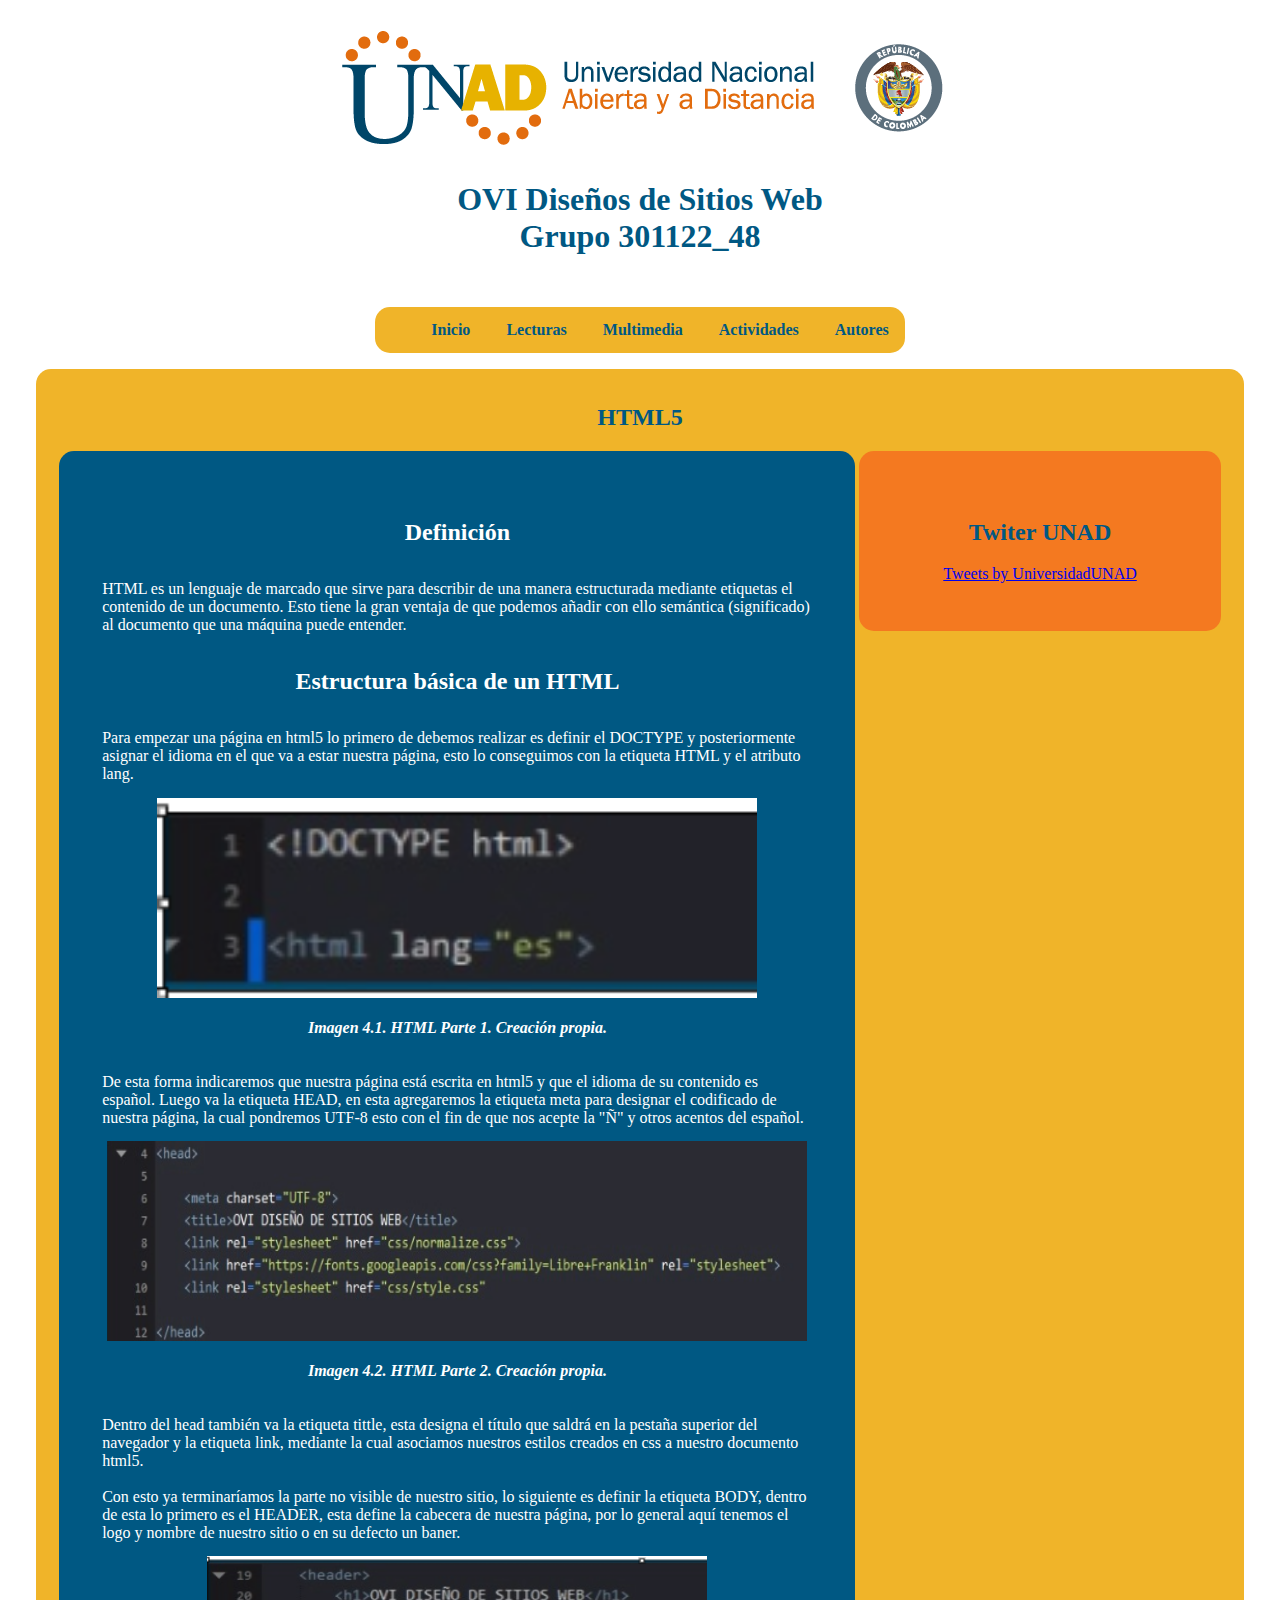
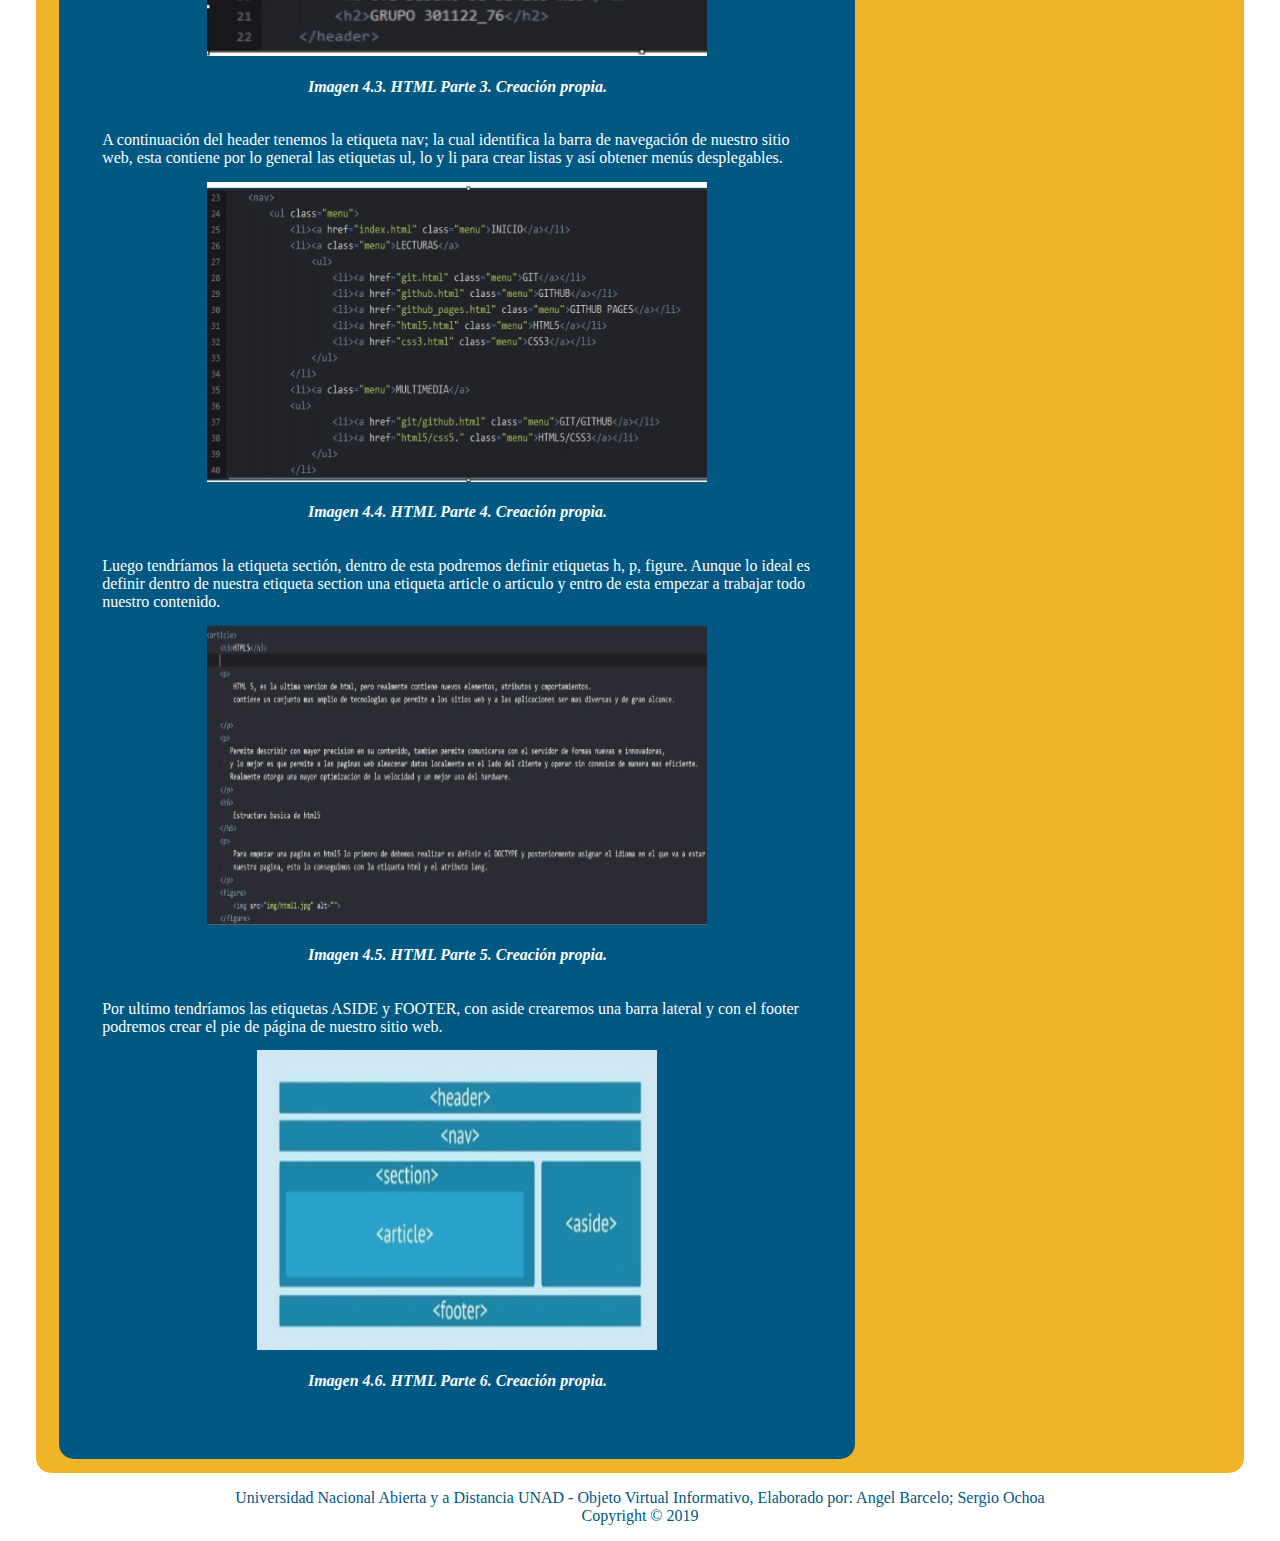
<file: lecturas4.html>
<!DOCTYPE html>
<html lang="es">

<head>
  <meta charset="utf-8">
  <title>OVI Diseños Sitios Web</title>
  <link rel="stylesheet" href="CSS/estilos.css">
  <style type="text/css"></style>
</head>

<body>
  <header>
    <img src="haderUNAD.png" alt="some_text" style="width:width;height:height">
    <h1>OVI Diseños de Sitios Web<br>Grupo 301122_48</h1>
  </header>
  <nav>
    <ul class="menu">
      <li><a href="index.html">Inicio</a></li>
      <li class="desplegable">
        <a class="btnDesplegable" href="#">Lecturas</a>
      <div class="contenidoDesplegable">
        <a href="lecturas1.html">GIT</a>
        <a href="lecturas2.html">GITHUB</a>
        <a href="lecturas3.html">Mockup's</a>
        <a href="lecturas4.html">HTML5</a>
        <a href="lecturas5.html">CSS3</a>
      </div>
      </li>
      <li class="desplegable">
        <a class="btnDesplegable" href="#">Multimedia</a>
      <div class="contenidoDesplegable">
        <a href="multimedia1.html">Curso de HTML5</a>
        <a href="multimedia2.html">Curso de CSS3</a>
      </div>
      </li>
      <li class="desplegable">
        <a class="btnDesplegable" href="#">Actividades</a>
      <div class="contenidoDesplegable">
        <a href="actividades1.html">1.Ordenar Letras Git</a>
        <a href="actividades2.html">2.Sopa de Letras</a>
        <a href="actividades3.html">3.Crucigramas</a>
      </div>
      </li>
      <li><a href="autores.html">Autores</a></li>
    </ul>
  </nav>

  <section class="contenedor">
    <h2>HTML5</h2>

    <section class="principal">
      <h2>Definición</h2>
      <article>
        HTML es un lenguaje de marcado que sirve para describir de una manera estructurada mediante etiquetas
        el contenido de un documento. Esto tiene la gran ventaja de que podemos añadir con ello semántica (significado)
        al documento que una máquina puede entender.
      </article>
      <h2>Estructura básica de un HTML</h2>
      <article>
        Para empezar una página en html5 lo primero de debemos realizar es definir el DOCTYPE y posteriormente asignar
        el idioma en el que va a estar nuestra página, esto lo conseguimos con la etiqueta HTML y el atributo lang.
      </article>
      <img src="lecturas4-imagen1.png" width="600" height="200" align="center"/>
      <h4><i>Imagen 4.1. HTML Parte 1. Creación propia.</i></h4>
      <article>
        De esta forma indicaremos que nuestra página está escrita en html5 y que el idioma de su contenido es español.
        Luego va la etiqueta HEAD, en esta agregaremos la etiqueta meta para designar el codificado de nuestra página,
        la cual pondremos UTF-8 esto con el fin de que nos acepte la "Ñ" y otros acentos del español.
      </article>
      <img src="lecturas4-imagen2.png" width="700" height="200" align="center"/>
      <h4><i>Imagen 4.2. HTML Parte 2. Creación propia.</i></h4>
      <article>
        Dentro del head también va la etiqueta tittle, esta designa el título que saldrá en la pestaña superior del navegador
        y la etiqueta link, mediante la cual asociamos nuestros estilos creados en css a nuestro documento html5. <br><br>Con esto
        ya terminaríamos la parte no visible de nuestro sitio, lo siguiente es definir la etiqueta BODY, dentro de esta lo primero
        es el HEADER, esta define la cabecera de nuestra página, por lo general aquí tenemos el logo y nombre de nuestro sitio o
        en su defecto un baner.
      </article>
      <img src="lecturas4-imagen3.png" width="500" height="100" align="center"/>
      <h4><i>Imagen 4.3. HTML Parte 3. Creación propia.</i></h4>
      <article>
        A continuación del header tenemos la etiqueta nav; la cual identifica la barra de navegación de nuestro sitio web, esta
        contiene por lo general las etiquetas ul, lo y li para crear listas y así obtener menús desplegables.
      </article>
      <img src="lecturas4-imagen4.png" width="500" height="300" align="center"/>
      <h4><i>Imagen 4.4. HTML Parte 4. Creación propia.</i></h4>
      <article>
        Luego tendríamos la etiqueta sectión, dentro de esta podremos definir etiquetas h, p, figure. Aunque lo ideal es definir
        dentro de nuestra etiqueta section una etiqueta article o articulo y entro de esta empezar a trabajar todo nuestro contenido.
      </article>
      <img src="lecturas4-imagen5.png" width="500" height="300" align="center"/>
      <h4><i>Imagen 4.5. HTML Parte 5. Creación propia.</i></h4>
      <article>
        Por ultimo tendríamos las etiquetas ASIDE y FOOTER, con aside crearemos una barra lateral y con el footer podremos crear el
        pie de página de nuestro sitio web.
      </article>
      <img src="lecturas4-imagen6.png" width="400" height="300" align="center"/>
      <h4><i>Imagen 4.6. HTML Parte 6. Creación propia.</i></h4>
    </section>

    <aside>
      <h2>Twiter UNAD</h2>
      <a width="300" height="200" class="twitter-timeline" href="https://twitter.com/UniversidadUNAD?ref_src=twsrc%5Etfw">Tweets by UniversidadUNAD</a> <script async src="https://platform.twitter.com/widgets.js" charset="utf-8"></script>
    </aside>
  </section>

  <footer>
    <p>Universidad Nacional Abierta y a Distancia UNAD - Objeto Virtual Informativo, Elaborado por: Angel
    Barcelo; Sergio Ochoa <br>Copyright &copy; 2019</p>
  </footer>

</body>
</html>
</file>
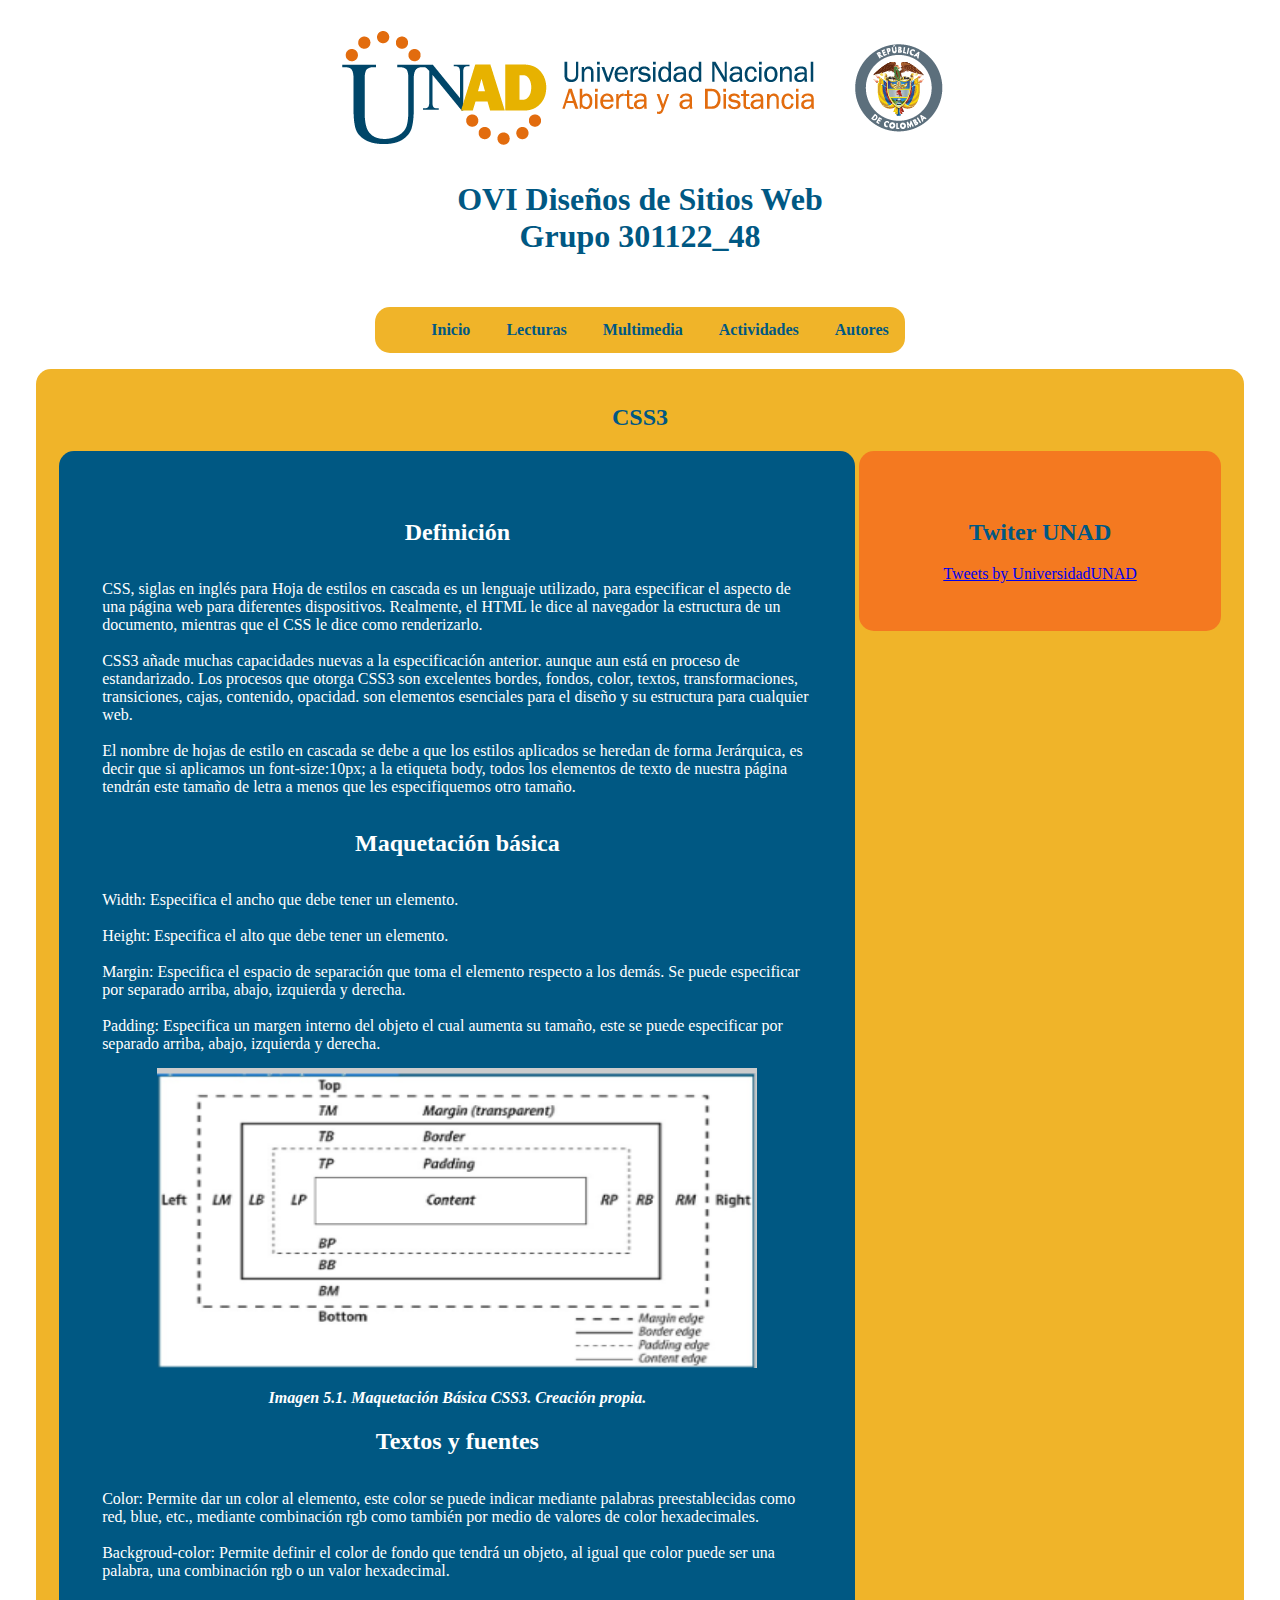
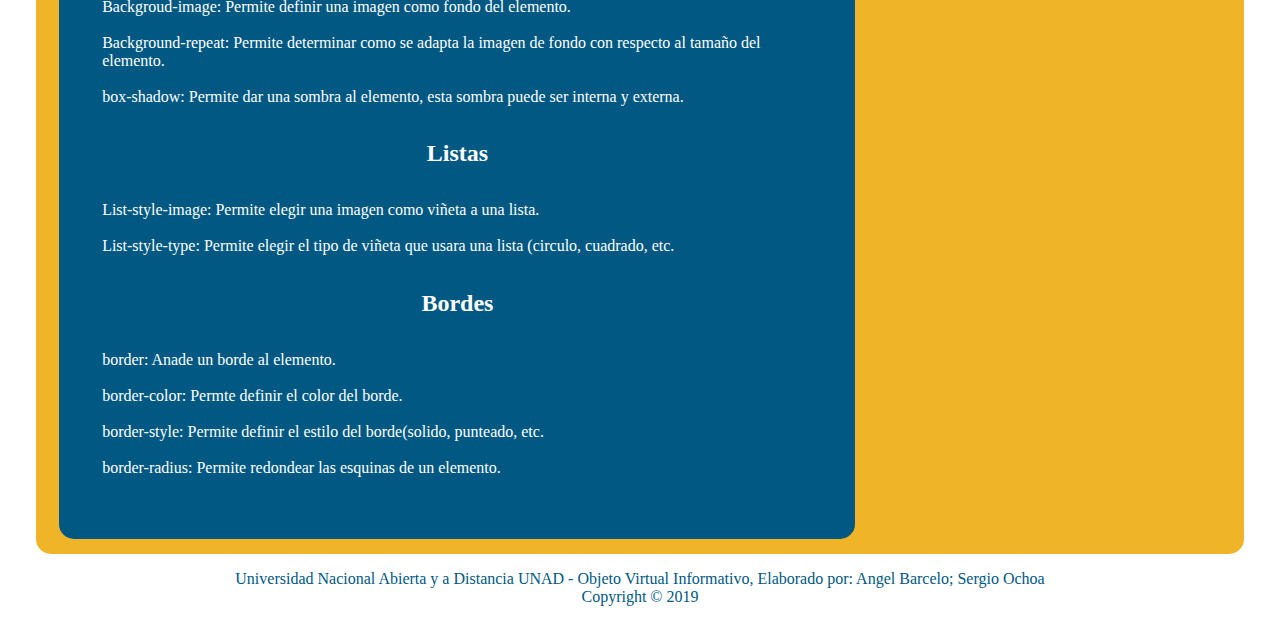
<file: lecturas5.html>
<!DOCTYPE html>
<html lang="es">

<head>
  <meta charset="utf-8">
  <title>OVI Diseños Sitios Web</title>
  <link rel="stylesheet" href="CSS/estilos.css">
  <style type="text/css"></style>
</head>

<body>
  <header>
    <img src="haderUNAD.png" alt="some_text" style="width:width;height:height">
    <h1>OVI Diseños de Sitios Web<br>Grupo 301122_48</h1>
  </header>
  <nav>
    <ul class="menu">
      <li><a href="index.html">Inicio</a></li>
      <li class="desplegable">
        <a class="btnDesplegable" href="#">Lecturas</a>
      <div class="contenidoDesplegable">
        <a href="lecturas1.html">GIT</a>
        <a href="lecturas2.html">GITHUB</a>
        <a href="lecturas3.html">Mockup's</a>
        <a href="lecturas4.html">HTML5</a>
        <a href="lecturas5.html">CSS3</a>
      </div>
      </li>
      <li class="desplegable">
        <a class="btnDesplegable" href="#">Multimedia</a>
      <div class="contenidoDesplegable">
        <a href="multimedia1.html">Curso de HTML5</a>
        <a href="multimedia2.html">Curso de CSS3</a>
      </div>
      </li>
      <li class="desplegable">
        <a class="btnDesplegable" href="#">Actividades</a>
      <div class="contenidoDesplegable">
        <a href="actividades1.html">1.Ordenar Letras Git</a>
        <a href="actividades2.html">2.Sopa de Letras</a>
        <a href="actividades3.html">3.Crucigramas</a>
      </div>
      </li>
      <li><a href="autores.html">Autores</a></li>
    </ul>
  </nav>

  <section class="contenedor">
    <h2>CSS3</h2>

    <section class="principal">
      <h2>Definición</h2>
      <article>
        CSS, siglas en inglés para Hoja de estilos en cascada es un lenguaje utilizado, para especificar el aspecto
        de una página web para diferentes dispositivos. Realmente, el HTML le dice al navegador la estructura de un documento,
        mientras que el CSS le dice como renderizarlo. <br><br>CSS3 añade muchas capacidades nuevas a la especificación anterior.
        aunque aun está en proceso de estandarizado. Los procesos que otorga CSS3 son excelentes bordes, fondos, color, textos,
        transformaciones, transiciones, cajas, contenido, opacidad. son elementos esenciales para el diseño y su estructura para
        cualquier web.<br><br>El nombre de hojas de estilo en cascada se debe a que los estilos aplicados se heredan de forma Jerárquica,
        es decir que si aplicamos un font-size:10px; a la etiqueta body, todos los elementos de texto de nuestra página tendrán este
        tamaño de letra a menos que les especifiquemos otro tamaño.
      </article>
      <h2>Maquetación básica</h2>
      <article>
        Width: Especifica el ancho que debe tener un elemento.<br><br>Height: Especifica el alto que debe tener un elemento.<br><br>Margin:
        Especifica el espacio de separación que toma el elemento respecto a los demás. Se puede especificar por separado arriba, abajo,
        izquierda y derecha.<br><br>Padding: Especifica un margen interno del objeto el cual aumenta su tamaño, este se puede especificar
        por separado arriba, abajo, izquierda y derecha.
      </article>
      <img src="lecturas5-imagen1.png" width="600" height="300" align="center"/>
      <h4><i>Imagen 5.1. Maquetación Básica CSS3. Creación propia.</i></h4>
      <h2>Textos y fuentes</h2>
      <article>
        Color: Permite dar un color al elemento, este color se puede indicar mediante palabras preestablecidas como red, blue, etc.,
        mediante combinación rgb como también por medio de valores de color hexadecimales.<br><br>Backgroud-color: Permite definir
        el color de fondo que tendrá un objeto, al igual que color puede ser una palabra, una combinación rgb o un valor hexadecimal.
        <br><br>Backgroud-image: Permite definir una imagen como fondo del elemento.<br><br>Background-repeat: Permite determinar
        como se adapta la imagen de fondo con respecto al tamaño del elemento.<br><br>box-shadow: Permite dar una sombra al elemento,
        esta sombra puede ser interna y externa.
      </article>
      <h2>Listas</h2>
      <article>
        List-style-image: Permite elegir una imagen como viñeta a una lista.<br><br>List-style-type: Permite elegir el tipo de viñeta
        que usara una lista (circulo, cuadrado, etc.
      </article>
      <h2>Bordes</h2>
      <article>
        border: Anade un borde al elemento.<br><br>border-color: Permte definir el color del borde.<br><br>border-style: Permite definir
        el estilo del borde(solido, punteado, etc.<br><br>border-radius: Permite redondear las esquinas de un elemento.
      </article>
    </section>

    <aside>
      <h2>Twiter UNAD</h2>
      <a width="300" height="200" class="twitter-timeline" href="https://twitter.com/UniversidadUNAD?ref_src=twsrc%5Etfw">Tweets by UniversidadUNAD</a> <script async src="https://platform.twitter.com/widgets.js" charset="utf-8"></script>
    </aside>
  </section>

  <footer>
    <p>Universidad Nacional Abierta y a Distancia UNAD - Objeto Virtual Informativo, Elaborado por: Angel
    Barcelo; Sergio Ochoa <br>Copyright &copy; 2019</p>
  </footer>

</body>
</html>
</file>
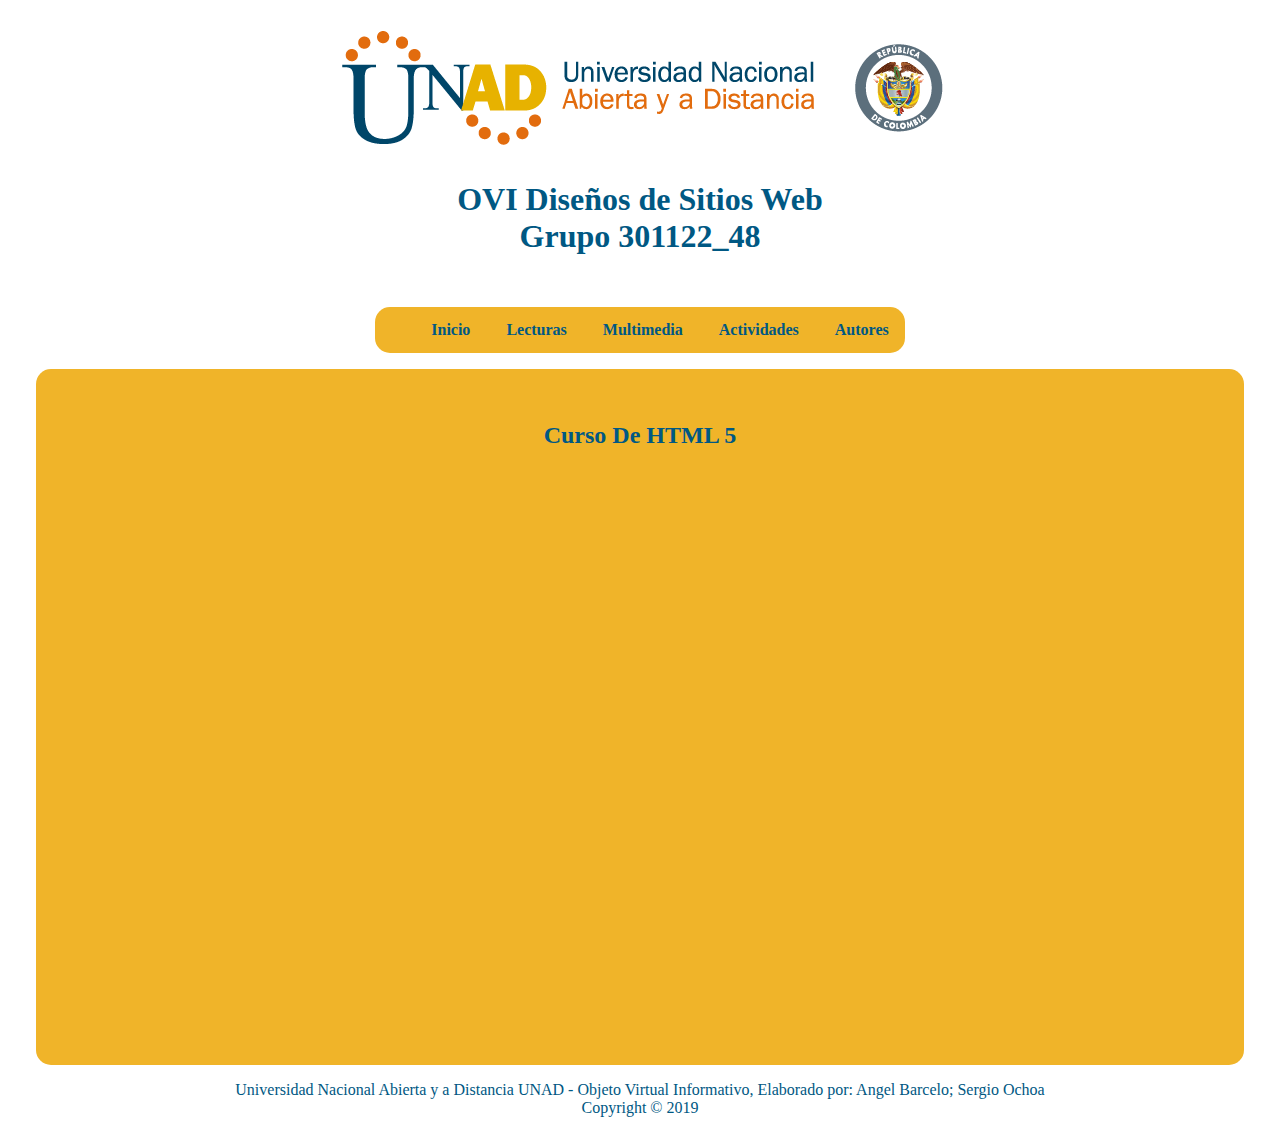
<file: multimedia1.html>
<!DOCTYPE html>
<html lang="es">

<head>
  <meta charset="utf-8">
  <title>OVI Diseños Sitios Web</title>
  <link rel="stylesheet" href="CSS/estilos.css">
  <style type="text/css"></style>
</head>

<body>
  <header>
    <img src="haderUNAD.png" alt="some_text" style="width:width;height:height">
    <h1>OVI Diseños de Sitios Web<br>Grupo 301122_48</h1>
  </header>
  <nav>
    <ul class="menu">
      <li><a href="index.html">Inicio</a></li>
      <li class="desplegable">
        <a class="btnDesplegable" href="#">Lecturas</a>
      <div class="contenidoDesplegable">
        <a href="lecturas1.html">GIT</a>
        <a href="lecturas2.html">GITHUB</a>
        <a href="lecturas3.html">Mockup's</a>
        <a href="lecturas4.html">HTML5</a>
        <a href="lecturas5.html">CSS3</a>
      </div>
      </li>
      <li class="desplegable">
        <a class="btnDesplegable" href="#">Multimedia</a>
      <div class="contenidoDesplegable">
        <a href="multimedia1.html">Curso de HTML5</a>
        <a href="multimedia2.html">Curso de CSS3</a>
      </div>
      </li>
      <li class="desplegable">
        <a class="btnDesplegable" href="#">Actividades</a>
      <div class="contenidoDesplegable">
        <a href="actividades1.html">1. Ordenar Letras Git</a>
        <a href="actividades2.html">2. Sopa De Letras</a>
        <a href="actividades3.html">3. Crucigramas</a>
      </div>
      </li>
      <li><a href="autores.html">Autores</a></li>
    </ul>
  </nav>
<section class="contenedor">
  <br>
  <h3>
    <h2 align="center">Curso De HTML 5</h2>
  </h3>
  <br/>
  <div align="center">
    <iframe width="700" height="560" src="https://www.youtube.com/embed/QC9_8nRNNHA" frameborder="0" allow="accelerometer; autoplay; encrypted-media; gyroscope; picture-in-picture" allowfullscreen></iframe>
  </div>
 </section>
<footer>
    <p>Universidad Nacional Abierta y a Distancia UNAD - Objeto Virtual Informativo, Elaborado por: Angel
    Barcelo; Sergio Ochoa <br>Copyright &copy; 2019</p>
  </footer>

</body>
</html>
</file>
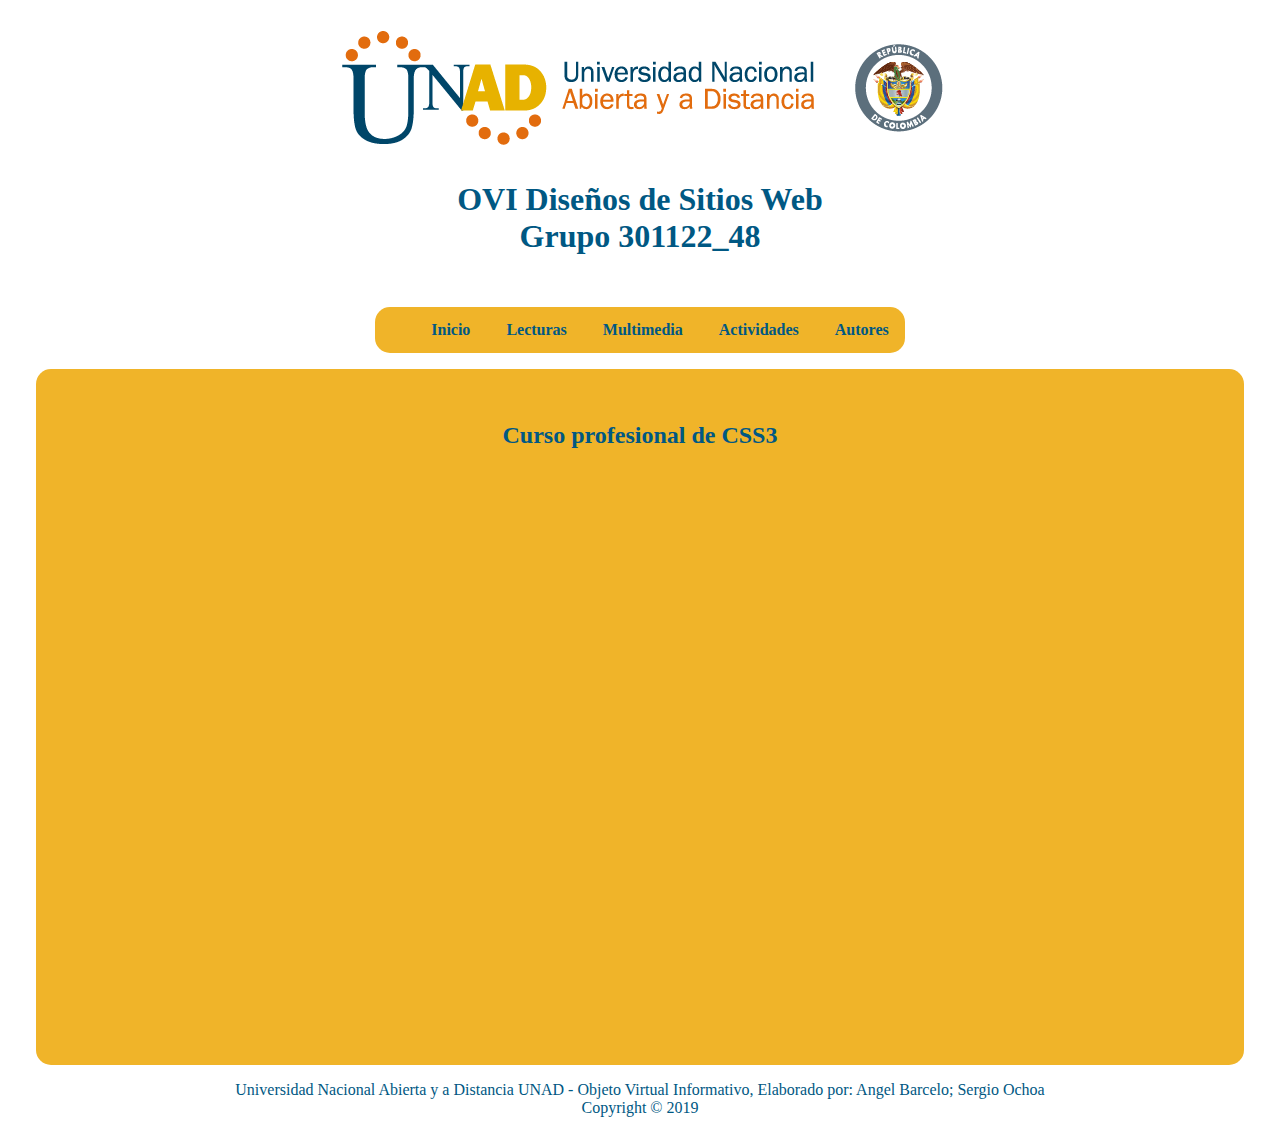
<file: multimedia2.html>
<!DOCTYPE html>
<html lang="es">

<head>
  <meta charset="utf-8">
  <title>OVI Diseños Sitios Web</title>
  <link rel="stylesheet" href="CSS/estilos.css">
  <style type="text/css"></style>
</head>

<body>
  <header>
    <img src="haderUNAD.png" alt="some_text" style="width:width;height:height">
    <h1>OVI Diseños de Sitios Web<br>Grupo 301122_48</h1>
  </header>
  <nav>
    <ul class="menu">
      <li><a href="index.html">Inicio</a></li>
      <li class="desplegable">
        <a class="btnDesplegable" href="#">Lecturas</a>
      <div class="contenidoDesplegable">
        <a href="lecturas1.html">GIT</a>
        <a href="lecturas2.html">GITHUB</a>
        <a href="lecturas3.html">Mockup's</a>
        <a href="lecturas4.html">HTML5</a>
        <a href="lecturas5.html">CSS3</a>
      </div>
      </li>
      <li class="desplegable">
        <a class="btnDesplegable" href="#">Multimedia</a>
      <div class="contenidoDesplegable">
        <a href="multimedia1.html">Curso de HTML5</a>
        <a href="multimedia2.html">Curso de CSS3</a>
      </div>
      </li>
      <li class="desplegable">
        <a class="btnDesplegable" href="#">Actividades</a>
      <div class="contenidoDesplegable">
        <a href="actividades1.html">1. Ordenar Letras Git</a>
        <a href="actividades2.html">2. Sopa De Letras</a>
        <a href="actividades3.html">3. Crucigramas</a>
      </div>
      </li>
      <li><a href="autores.html">Autores</a></li>
    </ul>
  </nav>
<section class="contenedor">
  <br>
  <h3>
    <h2 align="center">Curso profesional de CSS3</h2>
  </h3>
  <br/>
  <div align="center">
          <iframe width="700" height="560" src="https://www.youtube.com/embed/siWLadl5j5w" frameborder="0" allow="accelerometer; autoplay; encrypted-media; gyroscope; picture-in-picture" allowfullscreen></iframe>

    </div>
 </section>
<footer>
    <p>Universidad Nacional Abierta y a Distancia UNAD - Objeto Virtual Informativo, Elaborado por: Angel Barcelo; Sergio Ochoa <br>Copyright &copy; 2019</p>
  </footer>

</body>
</html>
</file>
<file: CSS/estilos.css>
nav, .contenedor, footer, article, header, .principal, aside{
  max-width: 93%;
  margin: auto;
  text-align: center;
  font-family: "Franklin Gothic Book";
}
html{
  background-color: white;
}
header{
  background-color: white;
  text-align: center;
  padding: 0.9em 1em;
  color: #005883;
}
footer{
  background-color: white;
  color: #005883;
}
.contenedor{
  background-color: #F0B429;
  border-radius: 15px;
  padding: 0.9em 1em;
  color: #005883;
}
article{
  background-color: #005883;
  text-align: left;
  padding: 0.9em 1em;
}
.principal{
  background-color: #005883;
  display:inline-block;
  width: 65%;
  border-radius: 15px;
  padding: 3em 1em;
  color: white;
  vertical-align: top;
}
.principal2{
  background-color: #005883;
  display:inline-block;
  width: 65%;
  border-radius: 15px;
  padding: 3em 1em;
  color: white;
  vertical-align: top;
}
aside{
  background-color: #F47920;
  display:inline-block;
  width: 28%;
  border-radius: 15px;
  text-align: center;
  padding: 3em 1em;
}
nav{
  background-color: #F0B429;
  text-align: center;
  border-radius: 15px;
  width: 530px;
  font-weight: bold;
}
/* Menú */
.menu li{
  display: inline-block;
}
li a, btnDesplegable{
  color: #005883;
  display: inline-block;
  padding: 0.9em 1em;
  text-align: center;
  text-decoration: none;
}
.contenidoDesplegable{
  display: none;
  position: absolute;
  background-color: cornsilk;
  min-width: 8em;
  border-radius: 15px;
}
.contenidoDesplegable a{
  padding: 0.9em 1em;
  display: block;
  text-align: left;
  border-radius: 15px;
}
.contenidoDesplegable a:hover{
  background-color: #F47920;
  border-radius: 15px;
}
.desplegable:hover .contenidoDesplegable{
  display: block;
  border-radius: 15px;
}
li a:hover{
  background-color: #F47920;
  border-radius: 15px;
}
</file>
